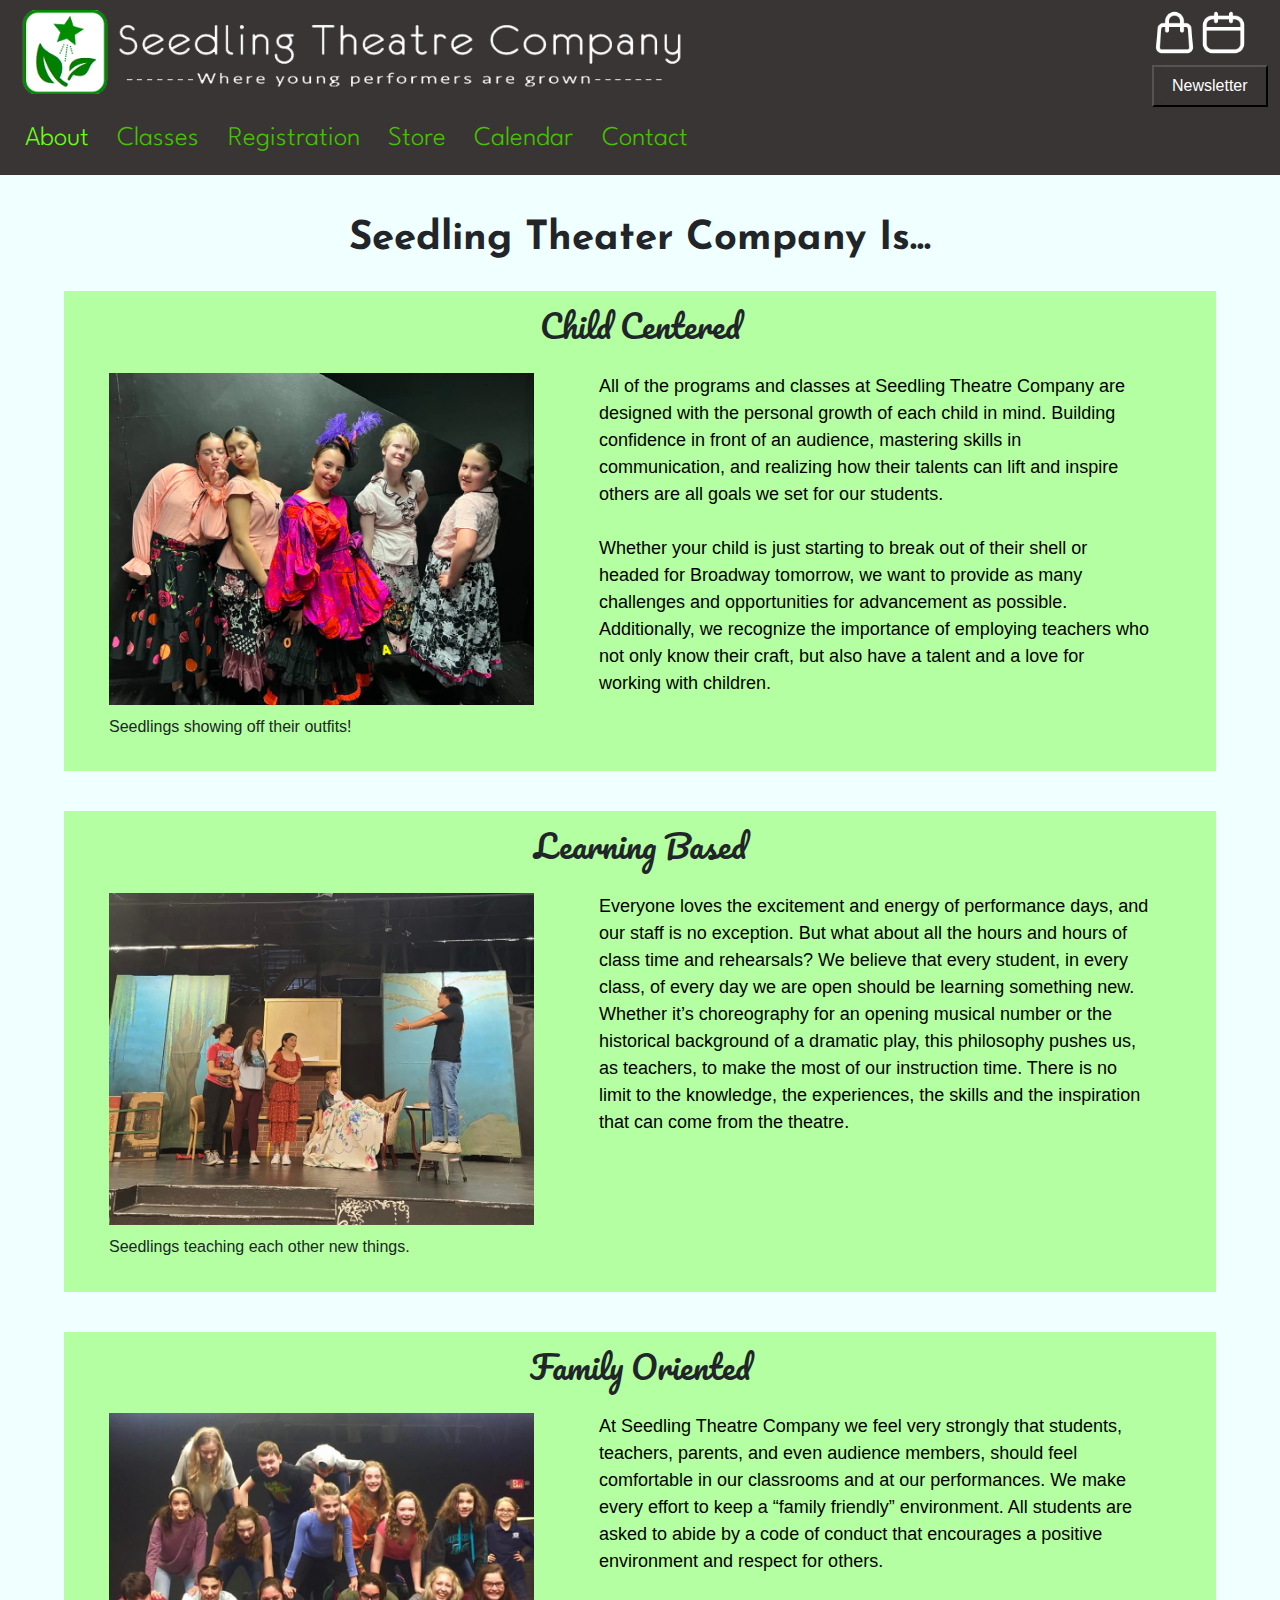
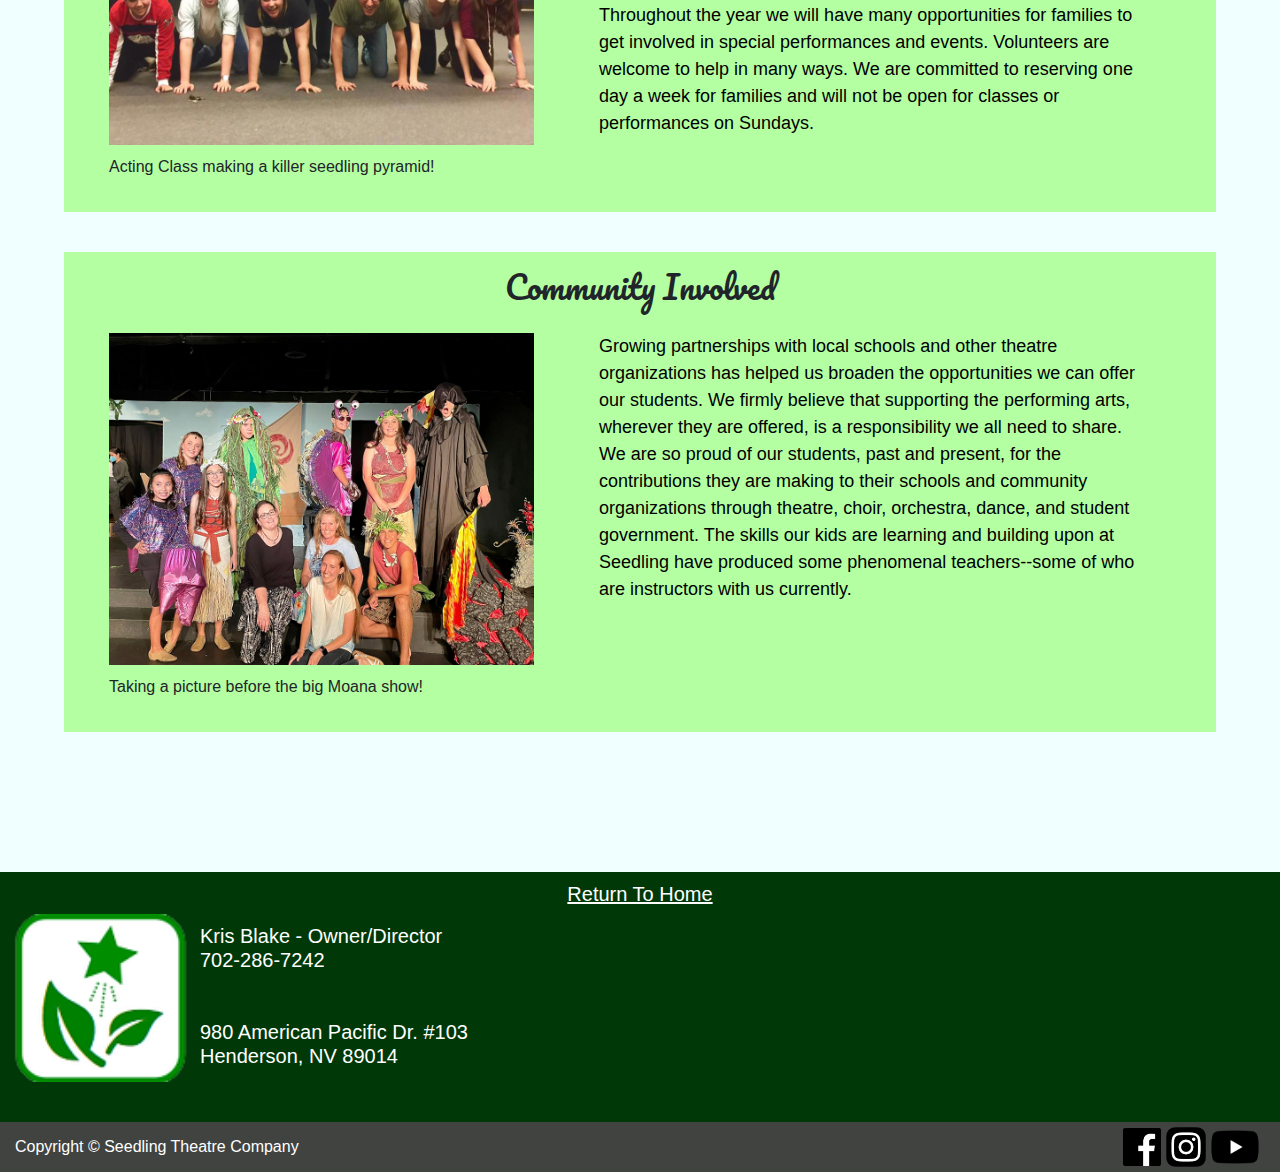
<file: about.html>
<!DOCTYPE html>
<html lan="en">
   
<head>
    <meta charset="utf-8">
    <meta name="viewport" content="width=device-width, intial scale=1">
    <meta name="description" content="Seedling Theatre Company located in Las Vegas, Nevada. The leading theatre in Henderson.">
    <meta name="author" content="Rolex Morala Jr.">
    <title>Seedling Theatre Company | About</title>
    <link rel="stylesheet" href="https://cdn.jsdelivr.net/npm/bootstrap@4.0.0/dist/css/bootstrap.min.css" integrity="sha384-Gn5384xqQ1aoWXA+058RXPxPg6fy4IWvTNh0E263XmFcJlSAwiGgFAW/dAiS6JXm" crossorigin="anonymous">
    <link rel="stylesheet" href="mystyle.css">
    <link rel="preconnect" href="https://fonts.googleapis.com">
    <link rel="preconnect" href="https://fonts.gstatic.com" crossorigin>
    <link href="https://fonts.googleapis.com/css2?family=Josefin+Sans:ital,wght@0,100..700;1,100..700&display=swap" rel="stylesheet">
    <link rel="preconnect" href="https://fonts.googleapis.com">
    <link rel="preconnect" href="https://fonts.gstatic.com" crossorigin>
    <link href="https://fonts.googleapis.com/css2?family=Pacifico&display=swap" rel="stylesheet">
    <link rel="preconnect" href="https://fonts.googleapis.com">
    <link rel="preconnect" href="https://fonts.gstatic.com" crossorigin>
    <link href="https://fonts.googleapis.com/css2?family=League+Spartan:wght@100..900&display=swap" rel="stylesheet">
</head>

<body>

<!---Header--->
    
    <div class="container-fluid-header">
       <div class="col">
        <h1><a class="seedling" href="index.html"><img src="335dda_90c4a2cdc2514c948466e354f9ab94e7~mv2%20copy.png" width="60%"></a></h1>
       </div>
        <div class="col-icons">
            <a href="bag.html"><img src="shopping-bag-icon.png" width="35%"></a>
            <a href="calendar.html"><img src="calendar-icon.png" width="35%"></a>
            <button style="background-color: #393535; margin-top: 10px;"><a href="#" type="button" class="btn btn-primary" data-toggle="modal" data-target="#modalRegisterForm" style="color: white">Newsletter</a></button>
            
            <div class="modal fade" id="modalRegisterForm" tabindex="-1" role="dialog" aria-labelledby="myModalLabel" aria-hidden="true">
               <div class="modal-dialog" role="document">
                   <div class="modal-content">
                   
                    <div class="modal-header">
                       <h5 class="modal-title mx-auto">Subscribe to our Newsletter!</h5>
                       <button type="button" class="close ml-0" data-dismiss="modal" aria-label="Close">
                           <span aria-hidden="true">&times;</span>
                       </button>
                   </div>
                   
                   <div class="modal-body">
                       <div class="md-form md-outline">
                           <h5>Name</h5>
                           <input type="text" id="modalRegisterForm-name" class="form-control">
                           <label data-error="wrong" data-success="right" for="modalRegistrationForm-name"></label>
                       </div>
                       <div class="md-form md-outline">
                           <h5>Email Address</h5>
                           <input type="text" id="modalRegisterForm-email" class="form-control">
                           <label data-error="wrong" data-success="right" for="modalRegistrationForm-email"></label>
                       </div>
                   </div>
                   
                   <div class="modal-footer d-flex justify-content-center">
                       <button class="btn btn-primary">Subscribe</button>
                   </div>
                   
               </div>
            </div>
           </div> 
       </div>
    </div>
    
    <nav class="navbar navbar-expand-sm navbar-dark">
        <button class="navbar-toggler" type="button" data-toggle="collapse" data-target="#navbarTogglerDemo02" aria-controls="navbarTogglerDemo02" aria-expanded="false" aria-label="Toggle navigation">
        <span class="navbar-toggler-icon"></span>
        </button>
        <div class="collapse navbar-collapse" id="navbarTogglerDemo02">
        <ul>
            <li><a class="navbar-items" href="about.html" style="color: #69FF13;">About</a>
                <ul class="dropdown">
                        <li><a href="staff.html">Staff</a></li>
                        <li><a href="faq.html">FAQ</a></li>
                </ul>
            </li>
            <li><a class="navbar-items" href="classes.html">Classes</a>
                <ul class="dropdown-c">
                        <li><a href="#">Program Structure</a></li>
                </ul>
            </li>    
            <li><a class="navbar-items" href="registration.html">Registration</a></li>
            <li><a class="navbar-items" href="store.html">Store</a></li>
            <li><a class="navbar-items" href="calendar.html">Calendar</a></li>
            <li><a class="navbar-items" href="contact.html">Contact</a></li>       
        </ul>
       </div>    
    </nav>

<!---Body--->
   
    <div id="container-fluid">
       <div class="intro">
           <h1>Seedling Theater Company Is...</h1>
       </div>
        
        <div class="about-box">
            <h2>Child Centered</h2>
            <div class="row-about">
               <div class="col-lg-5">
                <img src="child-centered.jpg" width="100%" height="90%">
                <p style="padding-top: 10px;">Seedlings showing off their outfits!</p>
               </div>
               <div class="col-xl">
                <h4>
                All of the programs and classes at Seedling Theatre Company are designed with the personal growth of each child in mind. Building confidence in front of an audience, mastering skills in communication, and realizing how their talents can lift and inspire others are all goals we set for our students.
                <br>
                <br>
                Whether your child is just starting to break out of their shell or headed for Broadway tomorrow, we want to provide as many challenges and opportunities for advancement as possible. Additionally, we recognize the importance of employing teachers who not only know their craft, but also have a talent and a love for working with children.
                </h4>
               </div>
            </div>
        </div>
        
        <div class="about-box">
            <h2>Learning Based</h2>
            <div class="row-about">
               <div class="col-lg-5">
                <img src="learningbased.jpg" width="100%" height="90%">
                <p style="padding-top: 10px;">Seedlings teaching each other new things.</p>
               </div>
               <div class="col-xl">
                <h4>
                Everyone loves the excitement and energy of performance days, and our staff is no exception. But what about all the hours and hours of class time and rehearsals?
                We believe that every student, in every class, of every day we are open should be learning something new. Whether it’s choreography for an opening musical number or the historical background of a dramatic play, this philosophy pushes us, as teachers, to make the most of our instruction time. There is no limit to the knowledge, the experiences, the skills and the inspiration that can come from the theatre. 
                </h4>
               </div>
            </div>
        </div>
           
        <div class="about-box">
            <h2>Family Oriented</h2>
            <div class="row-about">
               <div class="col-lg-5">
                <img src="familyoriented.jpg" width="100%" height="90%">
                <p style="padding-top: 10px;">Acting Class making a killer seedling pyramid!</p>
               </div>
               <div class="col-xl">
                <h4>
                At Seedling Theatre Company we feel very strongly that students, teachers, parents, and even audience members, should feel comfortable in our classrooms and at our performances. We make every effort to keep a “family friendly” environment. All students are asked to abide by a code of conduct that encourages a positive environment and respect for others.
                <br>
                <br>
                Throughout the year we will have many opportunities for families to get involved in special performances and events. Volunteers are welcome to help in many ways. We are committed to reserving one day a week for families and will not be open for classes or performances on Sundays.
                </h4>
               </div>
            </div>
        </div>
                  
        <div class="about-box">
            <h2>Community Involved</h2>
            <div class="row-about">
               <div class="col-lg-5">
                <img src="community.jpg" width="100%" height="90%">
                <p style="padding-top: 10px;">Taking a picture before the big Moana show!</p>
               </div>
               <div class="col-xl">
                <h4>
                Growing partnerships with local schools and other theatre organizations has helped us broaden the opportunities we can offer our students. We firmly believe that supporting the performing arts, wherever they are offered, is a responsibility we all need to share. We are so proud of our students, past and present, for the contributions they are making to their schools and community organizations through theatre, choir, orchestra, dance, and student government. The skills our kids are learning and building upon at Seedling have produced some phenomenal teachers--some of who are instructors with us currently. 
                </h4>
               </div>
            </div>
        </div>
                            
    </div>
        
<!---Footer--->
  
    <div class="footer">
        <div class="footer-1">
            <a href="index.html"><h5><u>Return To Home</u></h5></a>
            <div class="logo">
                <img src="335dda_90c4a2cdc2514c948466e354f9ab94e7~mv2%20copy%202.png" width="200px">
                <h5>Kris Blake - Owner/Director 
                <br>702-286-7242
                <br>
                <br>
                <br>980 American Pacific Dr. #103
                <br>Henderson, NV 89014
                </h5>
            </div>
        </div>
        <div class="footer-2">
           <div class="col">
               <h6>Copyright &copy; Seedling Theatre Company</h6>
           </div>
            <div class="col-socials">
                <a href="https://www.facebook.com/seedlingkids00" target="_blank"><img src="facebook%20copy.png" width="38px"></a>
                <a href="https://instagram.com/seedlingtheatre/" target="_blank"><img src="ig.png" width="40px"></a>
                <a href="https://www.youtube.com/@seedlingtheatrecompany2326" target="_blank"><img src="yt.png" width="50px"></a>
            </div> 
        </div>
    </div>        
        
        
    <script src="https://code.jquery.com/jquery-3.2.1.slim.min.js" integrity="sha384-KJ3o2DKtIkvYIK3UENzmM7KCkRr/rE9/Qpg6aAZGJwFDMVNA/GpGFF93hXpG5KkN" crossorigin="anonymous"></script>
    <script src="https://cdn.jsdelivr.net/npm/popper.js@1.12.9/dist/umd/popper.min.js" integrity="sha384-ApNbgh9B+Y1QKtv3Rn7W3mgPxhU9K/ScQsAP7hUibX39j7fakFPskvXusvfa0b4Q" crossorigin="anonymous"></script>
    <script src="https://cdn.jsdelivr.net/npm/bootstrap@4.0.0/dist/js/bootstrap.min.js" integrity="sha384-JZR6Spejh4U02d8jOt6vLEHfe/JQGiRRSQQxSfFWpi1MquVdAyjUar5+76PVCmYl" crossorigin="anonymous"></script>
</body>
     
      
       
         
</html>
</file>
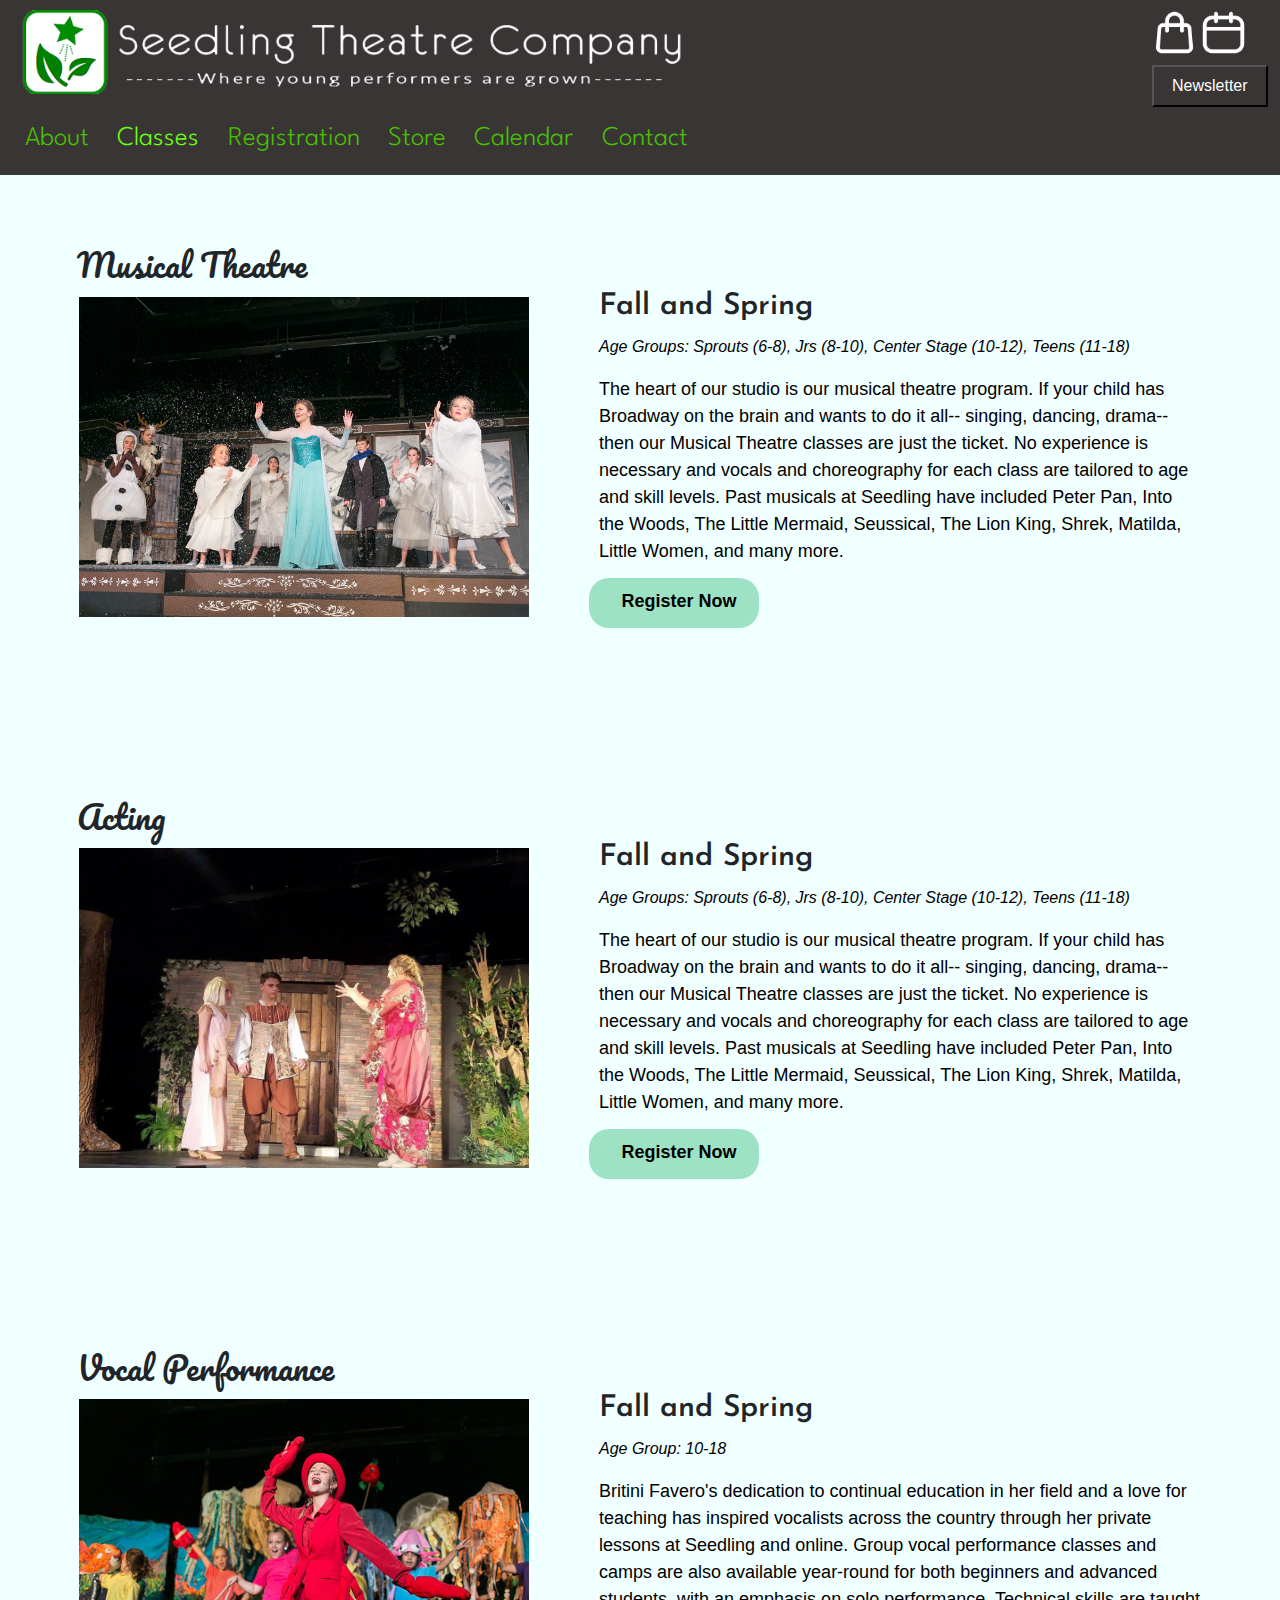
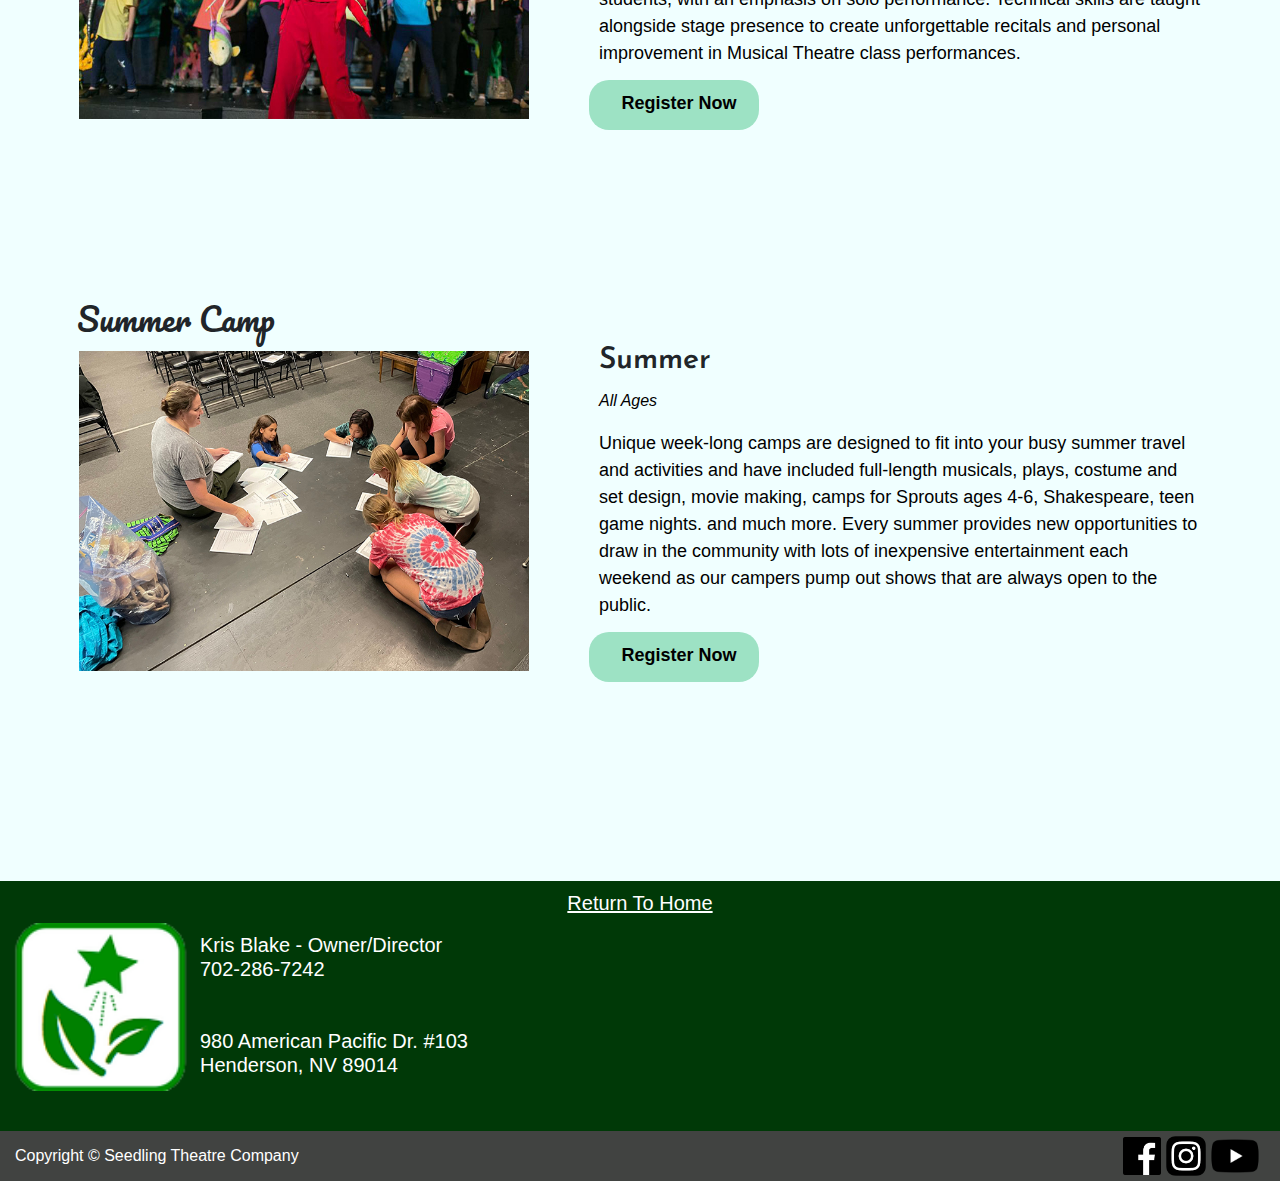
<file: classes.html>
<!DOCTYPE html>
<html lan="en">
   
<head>
    <meta charset="utf-8">
    <meta name="viewport" content="width=device-width, intial scale=1">
    <meta name="description" content="Seedling Theatre Company located in Las Vegas, Nevada. The leading theatre in Henderson.">
    <meta name="author" content="Rolex Morala Jr.">
    <title>Seedling Theatre Company | Classes</title>
    <link rel="stylesheet" href="https://cdn.jsdelivr.net/npm/bootstrap@4.0.0/dist/css/bootstrap.min.css" integrity="sha384-Gn5384xqQ1aoWXA+058RXPxPg6fy4IWvTNh0E263XmFcJlSAwiGgFAW/dAiS6JXm" crossorigin="anonymous">
    <link rel="stylesheet" href="mystyle.css">
    <link rel="preconnect" href="https://fonts.googleapis.com">
    <link rel="preconnect" href="https://fonts.gstatic.com" crossorigin>
    <link href="https://fonts.googleapis.com/css2?family=Josefin+Sans:ital,wght@0,100..700;1,100..700&display=swap" rel="stylesheet">
    <link rel="preconnect" href="https://fonts.googleapis.com">
    <link rel="preconnect" href="https://fonts.gstatic.com" crossorigin>
    <link href="https://fonts.googleapis.com/css2?family=Pacifico&display=swap" rel="stylesheet">
    <link rel="preconnect" href="https://fonts.googleapis.com">
    <link rel="preconnect" href="https://fonts.gstatic.com" crossorigin>
    <link href="https://fonts.googleapis.com/css2?family=League+Spartan:wght@100..900&display=swap" rel="stylesheet">
</head>
   
<body>
    <!---Header--->
    
    <div class="container-fluid-header">
       <div class="col">
        <h1><a class="seedling" href="index.html"><img src="335dda_90c4a2cdc2514c948466e354f9ab94e7~mv2%20copy.png" width="60%"></a></h1>
       </div>
        <div class="col-icons">
            <a href="bag.html"><img src="shopping-bag-icon.png" width="35%"></a>
            <a href="calendar.html"><img src="calendar-icon.png" width="35%"></a>
            <button style="background-color: #393535; margin-top: 10px;"><a href="#" type="button" class="btn btn-primary" data-toggle="modal" data-target="#modalRegisterForm" style="color: white">Newsletter</a></button>
            
            <div class="modal fade" id="modalRegisterForm" tabindex="-1" role="dialog" aria-labelledby="myModalLabel" aria-hidden="true">
               <div class="modal-dialog" role="document">
                   <div class="modal-content">
                   
                    <div class="modal-header">
                       <h5 class="modal-title mx-auto">Subscribe to our Newsletter!</h5>
                       <button type="button" class="close ml-0" data-dismiss="modal" aria-label="Close">
                           <span aria-hidden="true">&times;</span>
                       </button>
                   </div>
                   
                   <div class="modal-body">
                       <div class="md-form md-outline">
                           <h5>Name</h5>
                           <input type="text" id="modalRegisterForm-name" class="form-control">
                           <label data-error="wrong" data-success="right" for="modalRegistrationForm-name"></label>
                       </div>
                       <div class="md-form md-outline">
                           <h5>Email Address</h5>
                           <input type="text" id="modalRegisterForm-email" class="form-control">
                           <label data-error="wrong" data-success="right" for="modalRegistrationForm-email"></label>
                       </div>
                   </div>
                   
                   <div class="modal-footer d-flex justify-content-center">
                       <button class="btn btn-primary">Subscribe</button>
                   </div>
                   
               </div>
            </div>
           </div> 
       </div>
    </div>
    
    <nav class="navbar navbar-expand-sm navbar-dark">
        <button class="navbar-toggler" type="button" data-toggle="collapse" data-target="#navbarTogglerDemo02" aria-controls="navbarTogglerDemo02" aria-expanded="false" aria-label="Toggle navigation">
        <span class="navbar-toggler-icon"></span>
        </button>
        <div class="collapse navbar-collapse" id="navbarTogglerDemo02">
        <ul>
            <li><a class="navbar-items" href="about.html">About</a>
                <ul class="dropdown">
                        <li><a href="staff.html">Staff</a></li>
                        <li><a href="faq.html">FAQ</a></li>
                </ul>
            </li>
            <li><a class="navbar-items" href="classes.html" style="color: #69FF13;">Classes</a>
                <ul class="dropdown-c">
                        <li><a href="#">Program Structure</a></li>
                </ul>
            </li>    
            <li><a class="navbar-items" href="registration.html">Registration</a></li>
            <li><a class="navbar-items" href="store.html">Store</a></li>
            <li><a class="navbar-items" href="calendar.html">Calendar</a></li>
            <li><a class="navbar-items" href="contact.html">Contact</a></li>       
        </ul>
       </div>    
    </nav>

<!---Body--->
      
    <div id="container-fluid">
       <div class="class">
            <h2>Musical Theatre</h2>
        </div>
        <div class="row-class">
        <div class="col-sm-5">
            <img src="musical-theater.jpg" width="100%" height="320px">
            </div>       
                <div class="col-md">
                    <h3>Fall and Spring</h3>
                    <h5><i>Age Groups: Sprouts (6-8), Jrs (8-10), Center Stage (10-12), Teens (11-18)</i></h5>
                    <h4>The heart of our studio is our musical theatre program. If your child has Broadway on the brain and wants to do it all-- singing, dancing, drama--then our Musical Theatre classes are just the ticket. No experience is necessary and vocals and choreography for each class are tailored to age and skill levels. Past musicals at Seedling have included Peter Pan, Into the Woods, The Little Mermaid, Seussical, The Lion King, Shrek, Matilda, Little Women, and many more.</h4>
                    <a class="class-button" href="registration.html">
                    <h4><b>Register Now</b></h4>
                    </a>
            </div>
        </div>
        
       <div class="class">
            <h2>Acting</h2>
        </div>
        <div class="row-class">
        <div class="col-sm-5">
            <img src="acting.jpg" width="100%" height="320px">
            </div>       
                <div class="col-md">
                    <h3>Fall and Spring</h3>
                    <h5><i>Age Groups: Sprouts (6-8), Jrs (8-10), Center Stage (10-12), Teens (11-18)</i></h5>
                    <h4>The heart of our studio is our musical theatre program. If your child has Broadway on the brain and wants to do it all-- singing, dancing, drama--then our Musical Theatre classes are just the ticket. No experience is necessary and vocals and choreography for each class are tailored to age and skill levels. Past musicals at Seedling have included Peter Pan, Into the Woods, The Little Mermaid, Seussical, The Lion King, Shrek, Matilda, Little Women, and many more.</h4>
                    <a class="class-button" href="registration.html">
                    <h4><b>Register Now</b></h4>
                    </a>
            </div>
        </div>
        
        <div class="class">
            <h2>Vocal Performance</h2>
        </div>
        <div class="row-class">
        <div class="col-sm-5">
            <img src="vocal-performance.jpg" width="100%" height="320px">
            </div>       
                <div class="col-md">
                    <h3>Fall and Spring</h3>
                    <h5><i>Age Group: 10-18</i></h5>
                    <h4>Britini Favero's dedication to continual education in her field and a love for teaching has inspired vocalists across the country through her private lessons at Seedling and online. Group vocal performance classes and camps are also available year-round for both beginners and advanced students, with an emphasis on solo performance. Technical skills are taught alongside stage presence to create unforgettable recitals and personal improvement in Musical Theatre class performances. 
                    </h4>
                    <a class="class-button" href="registration.html">
                    <h4><b>Register Now</b></h4>
                    </a>
            </div>
        </div>
        
       <div class="class">
            <h2>Summer Camp</h2>
        </div>
        <div class="row-class">
        <div class="col-sm-5">
            <img src="summer-camps.jpg" width="100%" height="320px">
            </div>       
                <div class="col-md">
                    <h3>Summer</h3>
                    <h5><i>All Ages</i></h5>
                    <h4>Unique week-long camps are designed to fit into your busy summer travel and activities and have included full-length musicals, plays, costume and set design, movie making, camps for Sprouts ages 4-6, Shakespeare, teen game nights. and much more. Every summer provides new opportunities to draw in the community with lots of inexpensive entertainment each weekend as our campers pump out shows that are always open to the public.</h4>
                    <a class="class-button" href="registration.html">
                    <h4><b>Register Now</b></h4>
                    </a>
            </div>
        </div>
        
    </div>        
        
<!---Footer--->
  
    <div class="footer">
        <div class="footer-1">
            <a href="index.html"><h5><u>Return To Home</u></h5></a>
            <div class="logo">
                <img src="335dda_90c4a2cdc2514c948466e354f9ab94e7~mv2%20copy%202.png" width="200px">
                <h5>Kris Blake - Owner/Director 
                <br>702-286-7242
                <br>
                <br>
                <br>980 American Pacific Dr. #103
                <br>Henderson, NV 89014
                </h5>
            </div>
        </div>
        <div class="footer-2">
           <div class="col">
               <h6>Copyright &copy; Seedling Theatre Company</h6>
           </div>
            <div class="col-socials">
                <a href="https://www.facebook.com/seedlingkids00" target="_blank"><img src="facebook%20copy.png" width="38px"></a>
                <a href="https://instagram.com/seedlingtheatre/" target="_blank"><img src="ig.png" width="40px"></a>
                <a href="https://www.youtube.com/@seedlingtheatrecompany2326" target="_blank"><img src="yt.png" width="50px"></a>
            </div> 
        </div>
    </div>
        
        
    <script src="https://code.jquery.com/jquery-3.2.1.slim.min.js" integrity="sha384-KJ3o2DKtIkvYIK3UENzmM7KCkRr/rE9/Qpg6aAZGJwFDMVNA/GpGFF93hXpG5KkN" crossorigin="anonymous"></script>
    <script src="https://cdn.jsdelivr.net/npm/popper.js@1.12.9/dist/umd/popper.min.js" integrity="sha384-ApNbgh9B+Y1QKtv3Rn7W3mgPxhU9K/ScQsAP7hUibX39j7fakFPskvXusvfa0b4Q" crossorigin="anonymous"></script>
    <script src="https://cdn.jsdelivr.net/npm/bootstrap@4.0.0/dist/js/bootstrap.min.js" integrity="sha384-JZR6Spejh4U02d8jOt6vLEHfe/JQGiRRSQQxSfFWpi1MquVdAyjUar5+76PVCmYl" crossorigin="anonymous"></script>
</body>
     
      
       
         
</html>
</file>
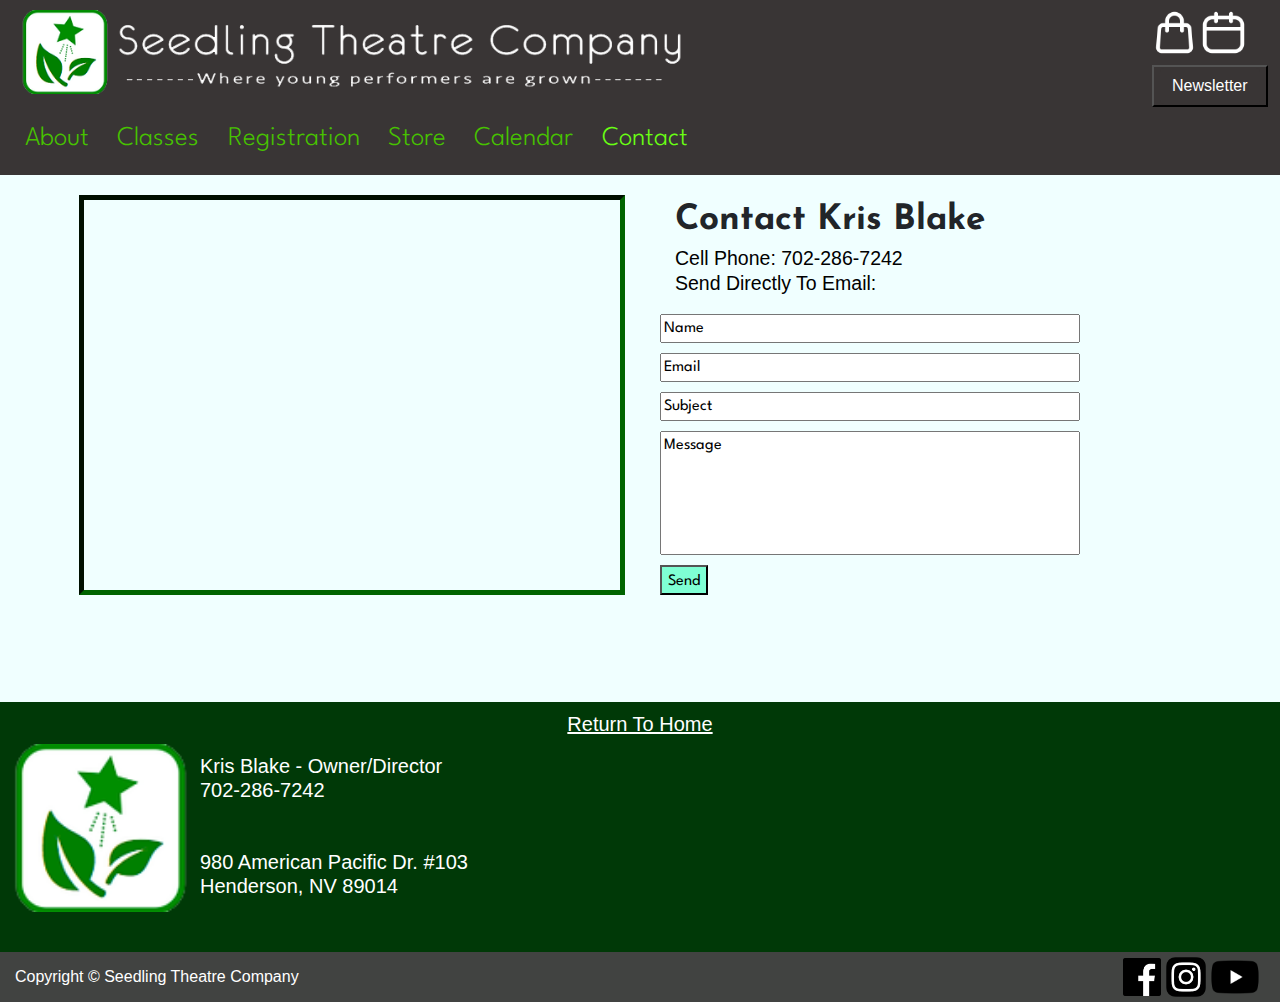
<file: contact.html>
<!DOCTYPE html>
<html lan="en">
   
<head>
    <meta charset="utf-8">
    <meta name="viewport" content="width=device-width, intial scale=1">
    <meta name="description" content="Seedling Theatre Company located in Las Vegas, Nevada. The leading theatre in Henderson.">
    <meta name="author" content="Rolex Morala Jr.">
    <title>Seedling Theatre Company | Contact</title>
    <link rel="stylesheet" href="https://cdn.jsdelivr.net/npm/bootstrap@4.0.0/dist/css/bootstrap.min.css" integrity="sha384-Gn5384xqQ1aoWXA+058RXPxPg6fy4IWvTNh0E263XmFcJlSAwiGgFAW/dAiS6JXm" crossorigin="anonymous">
    <link rel="stylesheet" href="mystyle.css">
    <link rel="preconnect" href="https://fonts.googleapis.com">
    <link rel="preconnect" href="https://fonts.gstatic.com" crossorigin>
    <link href="https://fonts.googleapis.com/css2?family=Josefin+Sans:ital,wght@0,100..700;1,100..700&display=swap" rel="stylesheet">
    <link rel="preconnect" href="https://fonts.googleapis.com">
    <link rel="preconnect" href="https://fonts.gstatic.com" crossorigin>
    <link href="https://fonts.googleapis.com/css2?family=Pacifico&display=swap" rel="stylesheet">
    <link rel="preconnect" href="https://fonts.googleapis.com">
    <link rel="preconnect" href="https://fonts.gstatic.com" crossorigin>
    <link href="https://fonts.googleapis.com/css2?family=League+Spartan:wght@100..900&display=swap" rel="stylesheet">
</head>
   
<body>
   
<!---HEADER--->
    
    <div class="container-fluid-header">
       <div class="col">
        <h1><a class="seedling" href="index.html"><img src="335dda_90c4a2cdc2514c948466e354f9ab94e7~mv2%20copy.png" width="60%"></a></h1>
       </div>
        <div class="col-icons">
            <a href="bag.html"><img src="shopping-bag-icon.png" width="35%"></a>
            <a href="calendar.html"><img src="calendar-icon.png" width="35%"></a>
            <button style="background-color: #393535; margin-top: 10px;"><a href="#" type="button" class="btn btn-primary" data-toggle="modal" data-target="#modalRegisterForm" style="color: white">Newsletter</a></button>
            
            <div class="modal fade" id="modalRegisterForm" tabindex="-1" role="dialog" aria-labelledby="myModalLabel" aria-hidden="true">
               <div class="modal-dialog" role="document">
                   <div class="modal-content">
                   
                    <div class="modal-header">
                       <h5 class="modal-title mx-auto">Subscribe to our Newsletter!</h5>
                       <button type="button" class="close ml-0" data-dismiss="modal" aria-label="Close">
                           <span aria-hidden="true">&times;</span>
                       </button>
                   </div>
                   
                   <div class="modal-body">
                       <div class="md-form md-outline">
                           <h5>Name</h5>
                           <input type="text" id="modalRegisterForm-name" class="form-control">
                           <label data-error="wrong" data-success="right" for="modalRegistrationForm-name"></label>
                       </div>
                       <div class="md-form md-outline">
                           <h5>Email Address</h5>
                           <input type="text" id="modalRegisterForm-email" class="form-control">
                           <label data-error="wrong" data-success="right" for="modalRegistrationForm-email"></label>
                       </div>
                   </div>
                   
                   <div class="modal-footer d-flex justify-content-center">
                       <button class="btn btn-primary">Subscribe</button>
                   </div>
                   
               </div>
            </div>
           </div> 
       </div>
    </div>
    
    <nav class="navbar navbar-expand-sm navbar-dark">
        <button class="navbar-toggler" type="button" data-toggle="collapse" data-target="#navbarTogglerDemo02" aria-controls="navbarTogglerDemo02" aria-expanded="false" aria-label="Toggle navigation">
        <span class="navbar-toggler-icon"></span>
        </button>
        <div class="collapse navbar-collapse" id="navbarTogglerDemo02">
        <ul>
            <li><a class="navbar-items" href="about.html">About</a>
                <ul class="dropdown">
                        <li><a href="staff.html">Staff</a></li>
                        <li><a href="faq.html">FAQ</a></li>
                </ul>
            </li>
            <li><a class="navbar-items" href="classes.html">Classes</a>
                <ul class="dropdown-c">
                        <li><a href="#">Program Structure</a></li>
                </ul>
            </li>    
            <li><a class="navbar-items" href="registration.html">Registration</a></li>
            <li><a class="navbar-items" href="store.html">Store</a></li>
            <li><a class="navbar-items" href="calendar.html">Calendar</a></li>
            <li><a class="navbar-items" href="contact.html" style="color: #69FF13;">Contact</a></li>       
        </ul>
       </div>    
    </nav>
    
<!---BODY--->
    
    <div id="container-fluid">
        <div class="row-contact">
            <div class="col-md-6">
                <iframe src="https://www.google.com/maps/embed?pb=!1m18!1m12!1m3!1d3226.0978846628554!2d-115.02953712514424!3d36.042316910055746!2m3!1f0!2f0!3f0!3m2!1i1024!2i768!4f13.1!3m3!1m2!1s0x80c8d1176a08afd5%3A0xadf07f3ea208f14b!2sSeedling%20Theatre%20Company!5e0!3m2!1sen!2sus!4v1713468066947!5m2!1sen!2sus" width="100%" height="400" style="border:1; border-width:thick; border-color:darkgreen;" allowfullscreen="" loading="lazy" referrerpolicy="no-referrer-when-downgrade"></iframe>
            </div>
            <div class="col-md-6">
                <h3>Contact Kris Blake</h3>
                <h4>Cell Phone: 702-286-7242
                <br>Send Directly To Email:                
                </h4>
                <form action="/action_page.php">
                <label for="name"></label><br>
                <input type="text" id="fname" name="fname" value="Name" size="50%" style="padding-bottom: 5px; padding-top: 5px; margin-left: 5px;"><br>
                <label for="email"></label><br>
                <input type="text" id="lname" name="lname" value="Email" size="50%" style="padding-bottom: 5px; padding-top: 5px; margin-left: 5px;"><br>
                <label for="subject"></label><br>
                <input type="text" id="lname" name="lname" value="Subject" size="50%" style="padding-bottom: 5px; padding-top: 5px; margin-left: 5px;"><br>
                <label for="message"></label><br>
                <input type="text" id="lname" name="lname" value="Message" size="50%" style="padding-bottom: 100px; padding-top: 5px; margin-left: 5px;"><br><br>
                <input type="submit" value="Send" style="margin-left: 5px; width: 50px%; height: 30px; padding-top: 5px; background-color:aquamarine">
                </form>
            </div>
        </div>    
    </div>
        
<!---Footer--->
  
    <div class="footer">
        <div class="footer-1">
            <a href="index.html"><h5><u>Return To Home</u></h5></a>
            <div class="logo">
                <img src="335dda_90c4a2cdc2514c948466e354f9ab94e7~mv2%20copy%202.png" width="200px">
                <h5>Kris Blake - Owner/Director 
                <br>702-286-7242
                <br>
                <br>
                <br>980 American Pacific Dr. #103
                <br>Henderson, NV 89014
                </h5>
            </div>
        </div>
        <div class="footer-2">
           <div class="col">
               <h6>Copyright &copy; Seedling Theatre Company</h6>
           </div>
            <div class="col-socials">
                <a href="https://www.facebook.com/seedlingkids00" target="_blank"><img src="facebook%20copy.png" width="38px"></a>
                <a href="https://instagram.com/seedlingtheatre/" target="_blank"><img src="ig.png" width="40px"></a>
                <a href="https://www.youtube.com/@seedlingtheatrecompany2326" target="_blank"><img src="yt.png" width="50px"></a>
            </div> 
        </div>
    </div>        
        
        
    <script src="https://code.jquery.com/jquery-3.2.1.slim.min.js" integrity="sha384-KJ3o2DKtIkvYIK3UENzmM7KCkRr/rE9/Qpg6aAZGJwFDMVNA/GpGFF93hXpG5KkN" crossorigin="anonymous"></script>
    <script src="https://cdn.jsdelivr.net/npm/popper.js@1.12.9/dist/umd/popper.min.js" integrity="sha384-ApNbgh9B+Y1QKtv3Rn7W3mgPxhU9K/ScQsAP7hUibX39j7fakFPskvXusvfa0b4Q" crossorigin="anonymous"></script>
    <script src="https://cdn.jsdelivr.net/npm/bootstrap@4.0.0/dist/js/bootstrap.min.js" integrity="sha384-JZR6Spejh4U02d8jOt6vLEHfe/JQGiRRSQQxSfFWpi1MquVdAyjUar5+76PVCmYl" crossorigin="anonymous"></script>
</body>
     
      
       
         
</html>
</file>
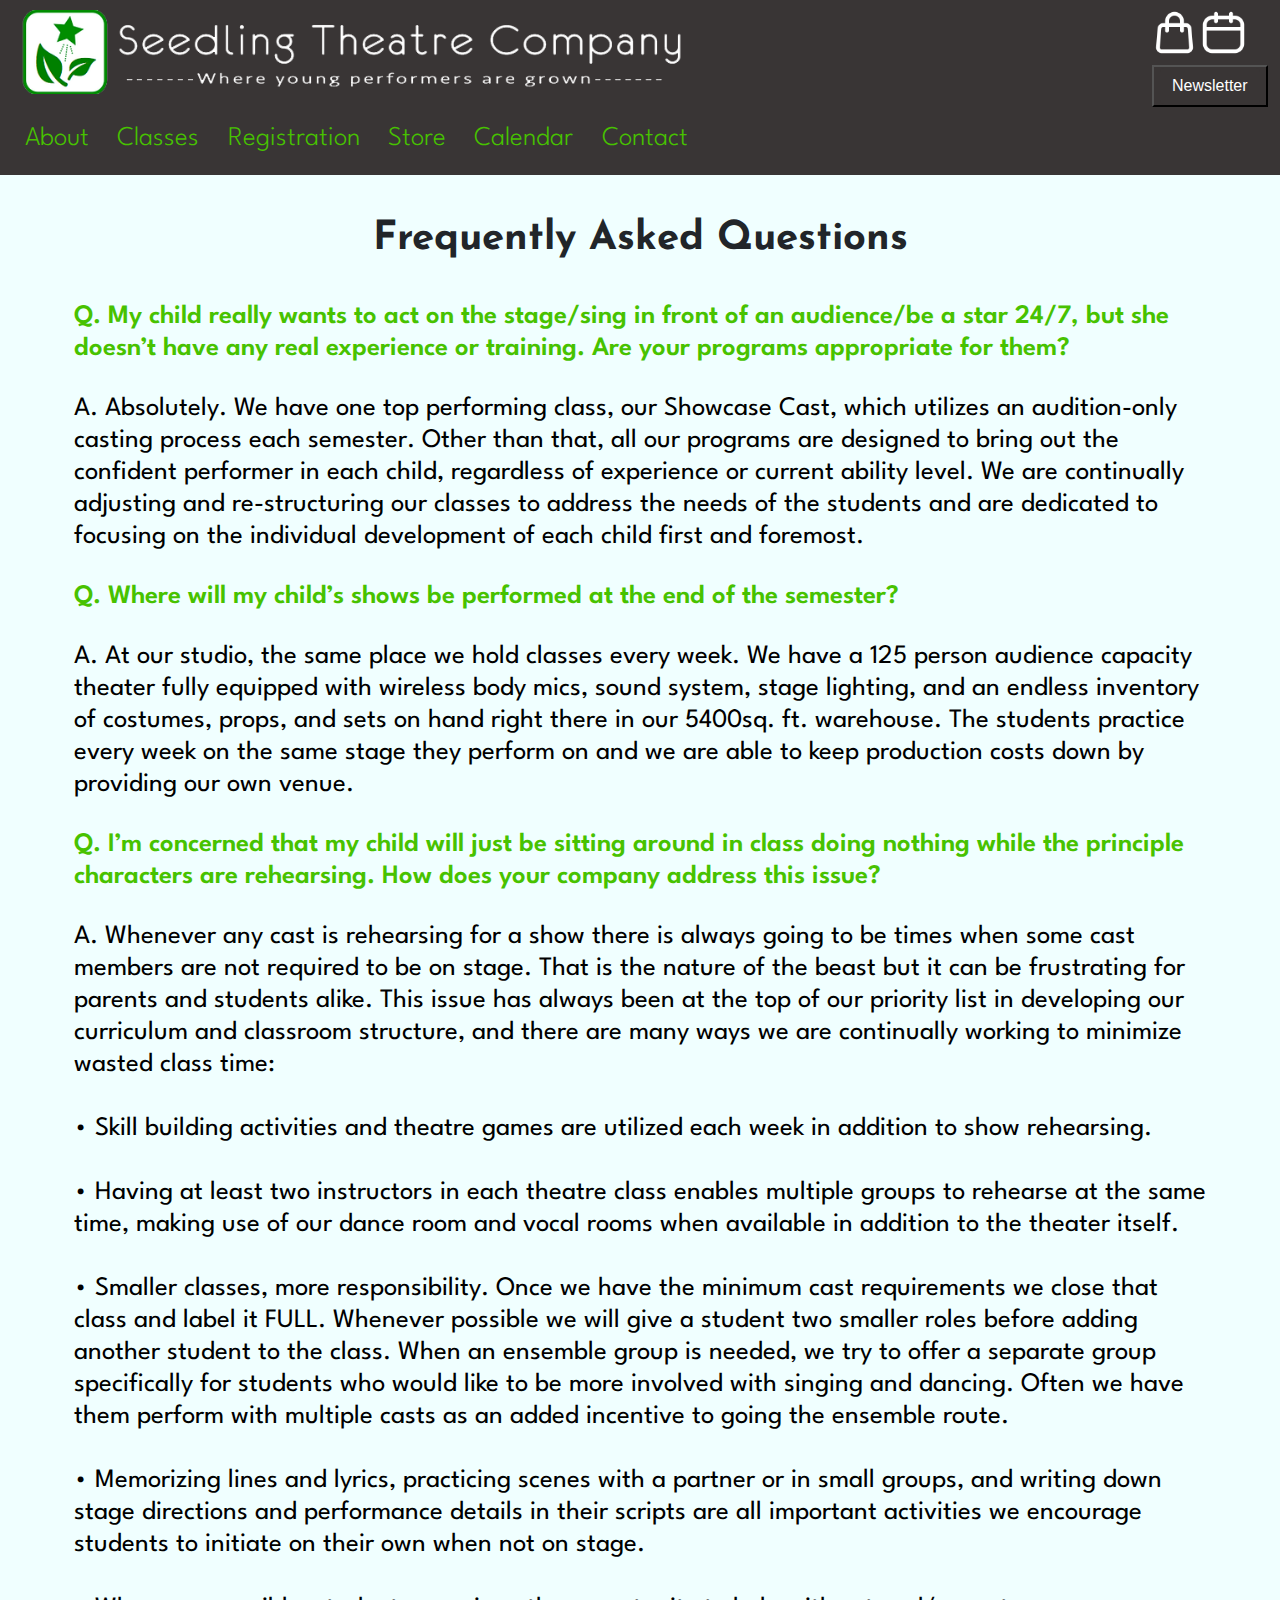
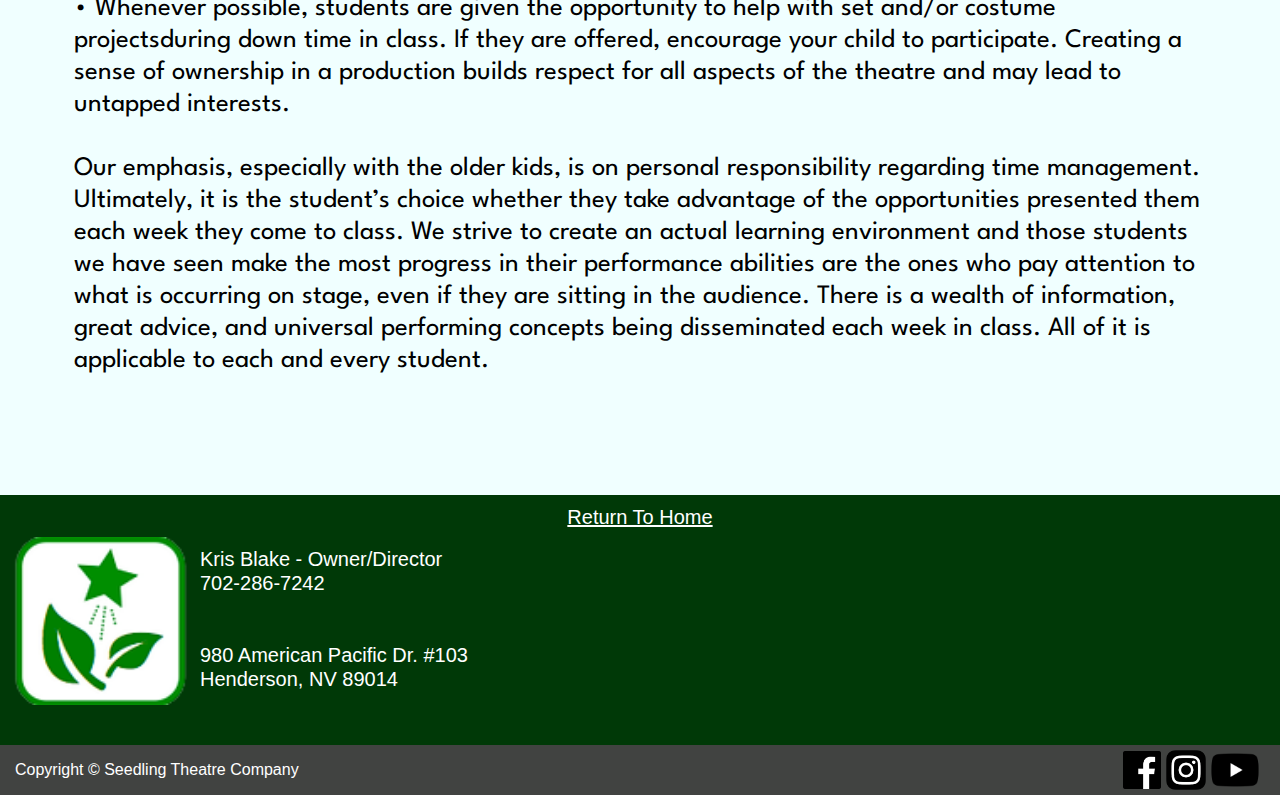
<file: faq.html>
<!DOCTYPE html>
<html lan="en">

<head>
    <meta charset="utf-8">
    <meta name="viewport" content="width=device-width, intial scale=1">
    <meta name="description" content="Seedling Theatre Company located in Las Vegas, Nevada. The leading theatre in Henderson.">
    <meta name="author" content="Rolex Morala Jr.">
    <title>Seedling Theatre Company | Henderson Children's Theatre</title>
    <link rel="stylesheet" href="https://cdn.jsdelivr.net/npm/bootstrap@4.0.0/dist/css/bootstrap.min.css" integrity="sha384-Gn5384xqQ1aoWXA+058RXPxPg6fy4IWvTNh0E263XmFcJlSAwiGgFAW/dAiS6JXm" crossorigin="anonymous">
    <link rel="stylesheet" href="mystyle.css">
    <link rel="preconnect" href="https://fonts.googleapis.com">
    <link rel="preconnect" href="https://fonts.gstatic.com" crossorigin>
    <link href="https://fonts.googleapis.com/css2?family=Josefin+Sans:ital,wght@0,100..700;1,100..700&display=swap" rel="stylesheet">
    <link rel="preconnect" href="https://fonts.googleapis.com">
    <link rel="preconnect" href="https://fonts.gstatic.com" crossorigin>
    <link href="https://fonts.googleapis.com/css2?family=Pacifico&display=swap" rel="stylesheet">
    <link rel="preconnect" href="https://fonts.googleapis.com">
    <link rel="preconnect" href="https://fonts.gstatic.com" crossorigin>
    <link href="https://fonts.googleapis.com/css2?family=League+Spartan:wght@100..900&display=swap" rel="stylesheet">
</head>
   
<body>

<!---Header--->
    
    <div class="container-fluid-header">
       <div class="col">
        <h1><a class="seedling" href="index.html"><img src="335dda_90c4a2cdc2514c948466e354f9ab94e7~mv2%20copy.png" width="60%"></a></h1>
       </div>
        <div class="col-icons">
            <a href="bag.html"><img src="shopping-bag-icon.png" width="35%"></a>
            <a href="calendar.html"><img src="calendar-icon.png" width="35%"></a>
            <button style="background-color: #393535; margin-top: 10px;"><a href="#" type="button" class="btn btn-primary" data-toggle="modal" data-target="#modalRegisterForm" style="color: white">Newsletter</a></button>
            
            <div class="modal fade" id="modalRegisterForm" tabindex="-1" role="dialog" aria-labelledby="myModalLabel" aria-hidden="true">
               <div class="modal-dialog" role="document">
                   <div class="modal-content">
                   
                    <div class="modal-header">
                       <h5 class="modal-title mx-auto">Subscribe to our Newsletter!</h5>
                       <button type="button" class="close ml-0" data-dismiss="modal" aria-label="Close">
                           <span aria-hidden="true">&times;</span>
                       </button>
                   </div>
                   
                   <div class="modal-body">
                       <div class="md-form md-outline">
                           <h5>Name</h5>
                           <input type="text" id="modalRegisterForm-name" class="form-control">
                           <label data-error="wrong" data-success="right" for="modalRegistrationForm-name"></label>
                       </div>
                       <div class="md-form md-outline">
                           <h5>Email Address</h5>
                           <input type="text" id="modalRegisterForm-email" class="form-control">
                           <label data-error="wrong" data-success="right" for="modalRegistrationForm-email"></label>
                       </div>
                   </div>
                   
                   <div class="modal-footer d-flex justify-content-center">
                       <button class="btn btn-primary">Subscribe</button>
                   </div>
                   
               </div>
            </div>
           </div> 
       </div>
    </div>
    
    <nav class="navbar navbar-expand-sm navbar-dark">
        <button class="navbar-toggler" type="button" data-toggle="collapse" data-target="#navbarTogglerDemo02" aria-controls="navbarTogglerDemo02" aria-expanded="false" aria-label="Toggle navigation">
        <span class="navbar-toggler-icon"></span>
        </button>
        <div class="collapse navbar-collapse" id="navbarTogglerDemo02">
        <ul>
            <li><a class="navbar-items" href="about.html">About</a>
                <ul class="dropdown">
                        <li><a href="staff.html">Staff</a></li>
                        <li><a href="faq.html" style="color: #69FF13;">FAQ</a></li>
                </ul>
            </li>
            <li><a class="navbar-items" href="classes.html">Classes</a>
                <ul class="dropdown-c">
                        <li><a href="#">Program Structure</a></li>
                </ul>
            </li>    
            <li><a class="navbar-items" href="registration.html">Registration</a></li>
            <li><a class="navbar-items" href="store.html">Store</a></li>
            <li><a class="navbar-items" href="calendar.html">Calendar</a></li>
            <li><a class="navbar-items" href="contact.html">Contact</a></li>       
        </ul>
       </div>    
    </nav>

<!--BODY-->

    <div id="container-fluid">
        <div class="intro">
           <h1>Frequently Asked Questions</h1>
       </div>
       <div class="question">
           <h3>Q. My child	really wants to	act	on the stage/sing in front of an audience/be a star 24/7, but she doesn’t have any real experience or training.	Are	your programs appropriate for them?</h3>
       </div>
       <div class="answer">
           <h3>A. Absolutely. We have one top performing class,	our	Showcase Cast, which utilizes an audition-only casting process each semester. Other	than that, all our programs	are	designed to	bring out the confident	performer in each child, regardless	of experience or current ability level.	We are continually adjusting and re-structuring	our classes	to address the needs of	the students and are dedicated to focusing on the individual development of	each child first and foremost.</h3>
       </div>
       <div class="question">
           <h3>Q. Where	will my	child’s	shows be performed at the end of the semester?</h3>
       </div>
       <div class="answer">
           <h3>A. At	our	studio,	the	same	place	we	hold	classes	every	week.	We	have	a	125	person	audience	capacity	theater	fully	equipped with	wireless	body	mics, sound	system,	stage	lighting,	and	an	endless	inventory	of costumes,	props,	and	sets	on	hand	right	there	in	our	5400sq.	ft.	warehouse.	The	students	practice	every	week	on	the	same	stage	they	perform	on	and	we	are	able	to	keep	production	costs	down	by	providing	our	own	venue.</h3>
       </div>
       <div class="question">
           <h3>Q. I’m	concerned	that	my	child	will	just	be	sitting	around	in	class	doing	nothing	while	the	principle	 characters	are	rehearsing.	How	does	your	company	address	this	issue?</h3>
       </div>
       <div class="answer">
           <h3>A. Whenever	any	cast	is	rehearsing	for	a	show	there	is	always	going	to	be	times	when	some	cast	members	are	not	required	to	be	on	stage.	That	is	the	nature	of	the	beast	but	it	can	be	frustrating	for	parents	and	students	alike.	This	issue	has	always	been	at	the	top	of	our	priority	list	in	developing	our	curriculum and	classroom	structure,	and	there	are	many	ways	we	are	continually	working	to	minimize	wasted	class	time:
           <br>
           <br>
           • Skill	building	activities	and	theatre	games	are	utilized	each	week	in	addition	to	show	rehearsing.
           <br>
           <br>
           • Having	at	least	two	instructors	in	each	theatre	class enables	multiple	groups	to	rehearse	at	the	same time,	making	use	of	our	dance	room	and	vocal	rooms	when	available	in	addition	to	the	theater	itself.
           <br>
           <br>
           • Smaller	classes,	more	responsibility.	Once	we	have	the	minimum	cast	requirements	we	close	that	 class	and	label	it	FULL. Whenever	possible	we	will	give	a	student	two	smaller	roles	before	adding	another	student	to	the	class.	When	an	ensemble	group	is	needed,	we	try	to	offer	a	separate	group	specifically	for	students	who	would	like	to	be more involved	with	singing	and	dancing. Often	we	have them	perform	with	multiple	casts	as	an	added	incentive to	going	the	ensemble	route.
           <br>
           <br>
           • Memorizing	lines	and	lyrics,	practicing	scenes	with	a	partner	or	in	small	groups,	and	writing	down	stage	directions	and	performance	details	in	their	scripts	are	all	important	activities	we	encourage	students	to	initiate on	their	own when	not	on	stage.	
           <br>
           <br>
           •  Whenever	possible,	students	are	given	the	opportunity	to	help	with	set	and/or	costume	projectsduring	down	time	in	class.	If	they	are	offered,	encourage	your	child	to	participate.	Creating	a	sense	of	ownership	in	a	production	builds	respect	for	all	aspects	of	the	theatre	and	may	lead	to	untapped	interests.
           <br>
           <br>
           Our	emphasis,	especially	with	the	older	kids, is	on	personal	responsibility	regarding	time	management. Ultimately,	it	is	the	student’s	choice	whether	they	take	advantage	of	the	opportunities	presented	them	each week	they	come	to	class.	We	strive	to	create	an	actual	learning	environment	and	those	students	we	have seen	 make	the	most	progress	in	their	performance	abilities	are	the	ones	who	pay	attention	to	what	is	occurring	on	stage,	even	if	they	are	sitting	in	the	audience.	There	is	a	wealth	of	information,	great	advice,	and	universal	performing	concepts	being	disseminated	each week	in	class.	All	of	it	is	applicable	to	each	and	every	student.
           </h3>
        </div>
    </div>

 <!---Footer--->
  
    <div class="footer">
        <div class="footer-1">
            <a href="index.html"><h5><u>Return To Home</u></h5></a>
            <div class="logo">
                <img src="335dda_90c4a2cdc2514c948466e354f9ab94e7~mv2%20copy%202.png" width="200px">
                <h5>Kris Blake - Owner/Director 
                <br>702-286-7242
                <br>
                <br>
                <br>980 American Pacific Dr. #103
                <br>Henderson, NV 89014
                </h5>
            </div>
        </div>
        <div class="footer-2">
           <div class="col">
               <h6>Copyright &copy; Seedling Theatre Company</h6>
           </div>
            <div class="col-socials">
                <a href="https://www.facebook.com/seedlingkids00" target="_blank"><img src="facebook%20copy.png" width="38px"></a>
                <a href="https://instagram.com/seedlingtheatre/" target="_blank"><img src="ig.png" width="40px"></a>
                <a href="https://www.youtube.com/@seedlingtheatrecompany2326" target="_blank"><img src="yt.png" width="50px"></a>
            </div> 
        </div>
    </div>        
        
        
    <script src="https://code.jquery.com/jquery-3.2.1.slim.min.js" integrity="sha384-KJ3o2DKtIkvYIK3UENzmM7KCkRr/rE9/Qpg6aAZGJwFDMVNA/GpGFF93hXpG5KkN" crossorigin="anonymous"></script>
    <script src="https://cdn.jsdelivr.net/npm/popper.js@1.12.9/dist/umd/popper.min.js" integrity="sha384-ApNbgh9B+Y1QKtv3Rn7W3mgPxhU9K/ScQsAP7hUibX39j7fakFPskvXusvfa0b4Q" crossorigin="anonymous"></script>
    <script src="https://cdn.jsdelivr.net/npm/bootstrap@4.0.0/dist/js/bootstrap.min.js" integrity="sha384-JZR6Spejh4U02d8jOt6vLEHfe/JQGiRRSQQxSfFWpi1MquVdAyjUar5+76PVCmYl" crossorigin="anonymous"></script>
</body>
</body>
</file>
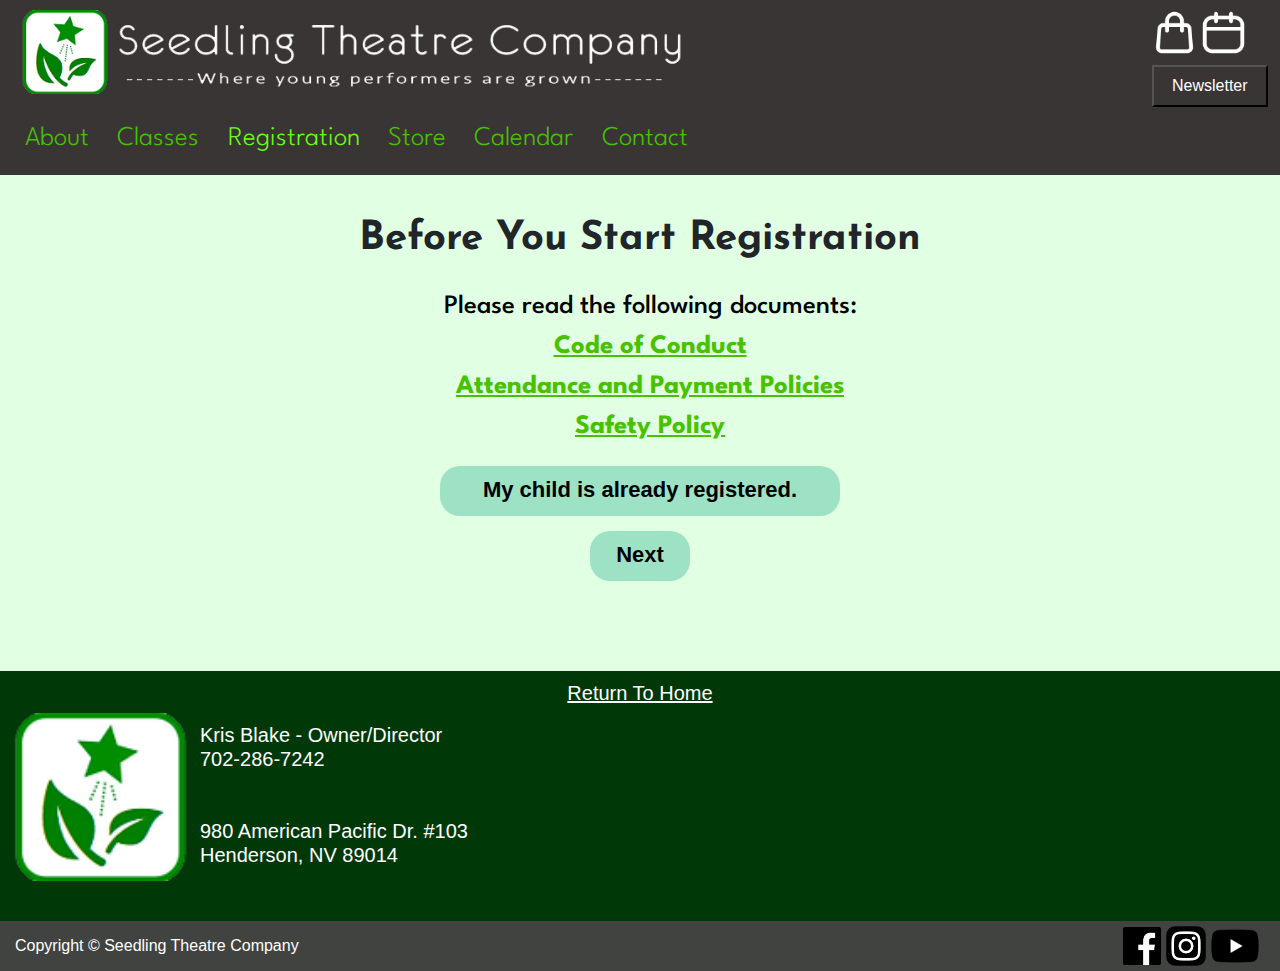
<file: registration.html>
<!DOCTYPE html>
<html lan="en">
   
<head>
    <meta charset="utf-8">
    <meta name="viewport" content="width=device-width, intial scale=1">
    <meta name="description" content="Seedling Theatre Company located in Las Vegas, Nevada. The leading theatre in Henderson.">
    <meta name="author" content="Rolex Morala Jr.">
    <title>Seedling Theatre Company | Henderson Children's Theatre</title>
    <link rel="stylesheet" href="https://cdn.jsdelivr.net/npm/bootstrap@4.0.0/dist/css/bootstrap.min.css" integrity="sha384-Gn5384xqQ1aoWXA+058RXPxPg6fy4IWvTNh0E263XmFcJlSAwiGgFAW/dAiS6JXm" crossorigin="anonymous">
    <link rel="stylesheet" href="mystyle.css">
    <link rel="preconnect" href="https://fonts.googleapis.com">
    <link rel="preconnect" href="https://fonts.gstatic.com" crossorigin>
    <link href="https://fonts.googleapis.com/css2?family=Josefin+Sans:ital,wght@0,100..700;1,100..700&display=swap" rel="stylesheet">
    <link rel="preconnect" href="https://fonts.googleapis.com">
    <link rel="preconnect" href="https://fonts.gstatic.com" crossorigin>
    <link href="https://fonts.googleapis.com/css2?family=Pacifico&display=swap" rel="stylesheet">
    <link rel="preconnect" href="https://fonts.googleapis.com">
    <link rel="preconnect" href="https://fonts.gstatic.com" crossorigin>
    <link href="https://fonts.googleapis.com/css2?family=League+Spartan:wght@100..900&display=swap" rel="stylesheet">
</head>
   
<body>

<!---HEADER--->
    
    <div class="container-fluid-header">
       <div class="col">
        <h1><a class="seedling" href="index.html"><img src="335dda_90c4a2cdc2514c948466e354f9ab94e7~mv2%20copy.png" width="60%"></a></h1>
       </div>
        <div class="col-icons">
            <a href="bag.html"><img src="shopping-bag-icon.png" width="35%"></a>
            <a href="calendar.html"><img src="calendar-icon.png" width="35%"></a>
            <button style="background-color: #393535; margin-top: 10px;"><a href="#" type="button" class="btn btn-primary" data-toggle="modal" data-target="#modalRegisterForm" style="color: white">Newsletter</a></button>
            
            <div class="modal fade" id="modalRegisterForm" tabindex="-1" role="dialog" aria-labelledby="myModalLabel" aria-hidden="true">
               <div class="modal-dialog" role="document">
                   <div class="modal-content">
                   
                    <div class="modal-header">
                       <h5 class="modal-title mx-auto">Subscribe to our Newsletter!</h5>
                       <button type="button" class="close ml-0" data-dismiss="modal" aria-label="Close">
                           <span aria-hidden="true">&times;</span>
                       </button>
                   </div>
                   
                   <div class="modal-body">
                       <div class="md-form md-outline">
                           <h5>Name</h5>
                           <input type="text" id="modalRegisterForm-name" class="form-control">
                           <label data-error="wrong" data-success="right" for="modalRegistrationForm-name"></label>
                       </div>
                       <div class="md-form md-outline">
                           <h5>Email Address</h5>
                           <input type="text" id="modalRegisterForm-email" class="form-control">
                           <label data-error="wrong" data-success="right" for="modalRegistrationForm-email"></label>
                       </div>
                   </div>
                   
                   <div class="modal-footer d-flex justify-content-center">
                       <button class="btn btn-primary">Subscribe</button>
                   </div>
                   
               </div>
            </div>
           </div> 
       </div>
    </div>
    
    <nav class="navbar navbar-expand-sm navbar-dark">
        <button class="navbar-toggler" type="button" data-toggle="collapse" data-target="#navbarTogglerDemo02" aria-controls="navbarTogglerDemo02" aria-expanded="false" aria-label="Toggle navigation">
        <span class="navbar-toggler-icon"></span>
        </button>
        <div class="collapse navbar-collapse" id="navbarTogglerDemo02">
        <ul>
            <li><a class="navbar-items" href="about.html">About</a>
                <ul class="dropdown">
                        <li><a href="staff.html">Staff</a></li>
                        <li><a href="faq.html">FAQ</a></li>
                </ul>
            </li>
            <li><a class="navbar-items" href="classes.html">Classes</a>
                <ul class="dropdown-c">
                        <li><a href="#">Program Structure</a></li>
                </ul>
            </li>    
            <li><a class="navbar-items" href="registration.html" style="color: #69FF13;">Registration</a></li>
            <li><a class="navbar-items" href="store.html">Store</a></li>
            <li><a class="navbar-items" href="calendar.html">Calendar</a></li>
            <li><a class="navbar-items" href="contact.html">Contact</a></li>       
        </ul>
       </div>    
    </nav>
    
<!---BODY--->

    <div class="container-fluid-calendar">
       <div class="intro">
           <h1>Before You Start Registration</h1>
           <h4>Please read the following documents:</h4>
           <h4><a href="#"><u><b>Code of Conduct</b></u></a></h4>
           <h4><a href="https://www.seedlingtheatrecompany.com/_files/ugd/335dda_d02e6971dcad49c394714b4375f9e6c9.pdf" target="_blank"><u><b>Attendance and Payment Policies</b></u></a></h4>
           <h4><a href="https://www.seedlingtheatrecompany.com/_files/ugd/335dda_5936d3e66791493abab88131898b1dc0.pdf" target="_blank"><u><b>Safety Policy</b></u></a></h4>
       </div>
       <div class="reg-buttons">
           <a class="button-big" href="registration3.html">
                    <h4><b>My child is already registered.</b></h4>
                </a>
            <a class="button-next" href="registration1.html">
                    <h4><b>Next</b></h4>
                </a>    
       </div>
        </div> 
        
<!---Footer--->
  
    <div class="footer">
        <div class="footer-1">
            <a href="index.html"><h5><u>Return To Home</u></h5></a>
            <div class="logo">
                <img src="335dda_90c4a2cdc2514c948466e354f9ab94e7~mv2%20copy%202.png" width="200px">
                <h5>Kris Blake - Owner/Director 
                <br>702-286-7242
                <br>
                <br>
                <br>980 American Pacific Dr. #103
                <br>Henderson, NV 89014
                </h5>
            </div>
        </div>
        <div class="footer-2">
           <div class="col">
               <h6>Copyright &copy; Seedling Theatre Company</h6>
           </div>
            <div class="col-socials">
                <a href="https://www.facebook.com/seedlingkids00" target="_blank"><img src="facebook%20copy.png" width="38px"></a>
                <a href="https://instagram.com/seedlingtheatre/" target="_blank"><img src="ig.png" width="40px"></a>
                <a href="https://www.youtube.com/@seedlingtheatrecompany2326" target="_blank"><img src="yt.png" width="50px"></a>
            </div> 
        </div>
    </div>
        
        
        
    <script src="https://code.jquery.com/jquery-3.2.1.slim.min.js" integrity="sha384-KJ3o2DKtIkvYIK3UENzmM7KCkRr/rE9/Qpg6aAZGJwFDMVNA/GpGFF93hXpG5KkN" crossorigin="anonymous"></script>
    <script src="https://cdn.jsdelivr.net/npm/popper.js@1.12.9/dist/umd/popper.min.js" integrity="sha384-ApNbgh9B+Y1QKtv3Rn7W3mgPxhU9K/ScQsAP7hUibX39j7fakFPskvXusvfa0b4Q" crossorigin="anonymous"></script>
    <script src="https://cdn.jsdelivr.net/npm/bootstrap@4.0.0/dist/js/bootstrap.min.js" integrity="sha384-JZR6Spejh4U02d8jOt6vLEHfe/JQGiRRSQQxSfFWpi1MquVdAyjUar5+76PVCmYl" crossorigin="anonymous"></script>
        
        
    <script src="https://code.jquery.com/jquery-3.2.1.slim.min.js" integrity="sha384-KJ3o2DKtIkvYIK3UENzmM7KCkRr/rE9/Qpg6aAZGJwFDMVNA/GpGFF93hXpG5KkN" crossorigin="anonymous"></script>
    <script src="https://cdn.jsdelivr.net/npm/popper.js@1.12.9/dist/umd/popper.min.js" integrity="sha384-ApNbgh9B+Y1QKtv3Rn7W3mgPxhU9K/ScQsAP7hUibX39j7fakFPskvXusvfa0b4Q" crossorigin="anonymous"></script>
    <script src="https://cdn.jsdelivr.net/npm/bootstrap@4.0.0/dist/js/bootstrap.min.js" integrity="sha384-JZR6Spejh4U02d8jOt6vLEHfe/JQGiRRSQQxSfFWpi1MquVdAyjUar5+76PVCmYl" crossorigin="anonymous"></script>
</body>
     
      
       
         
</html>
</file>
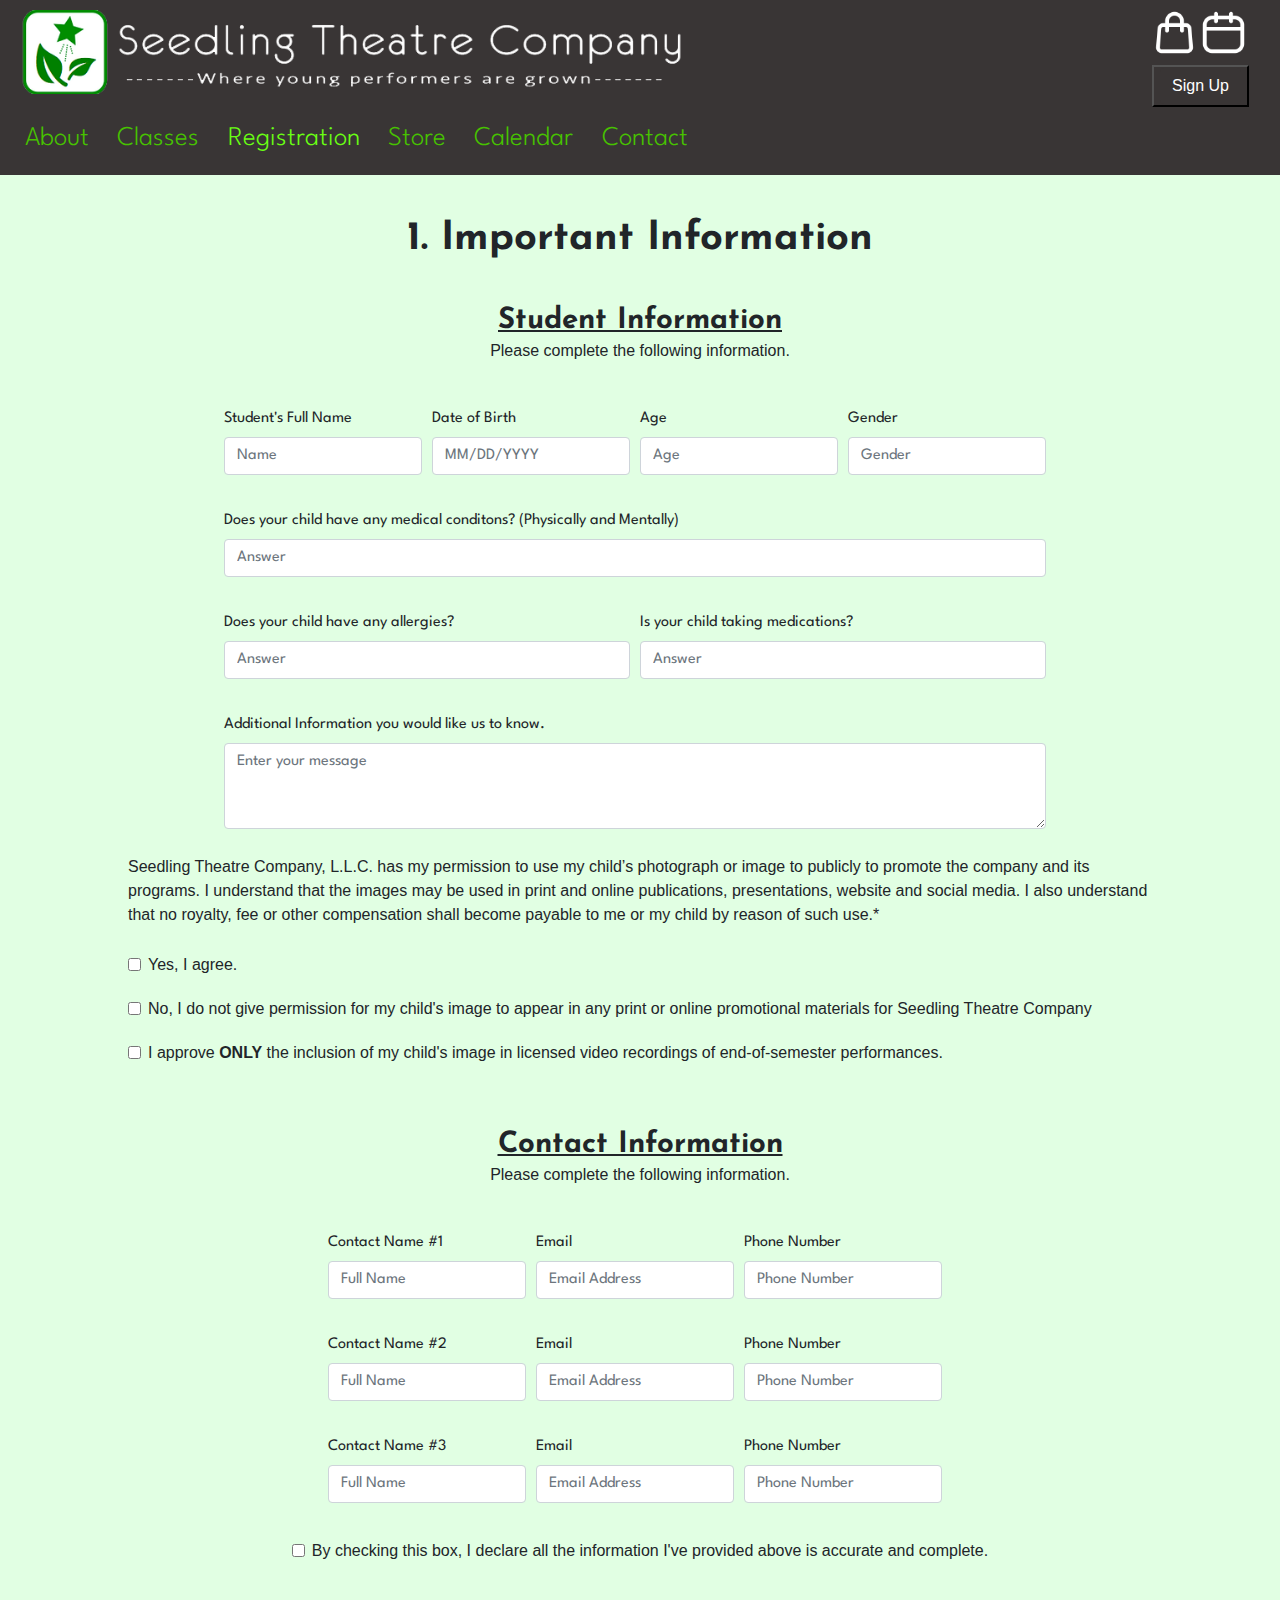
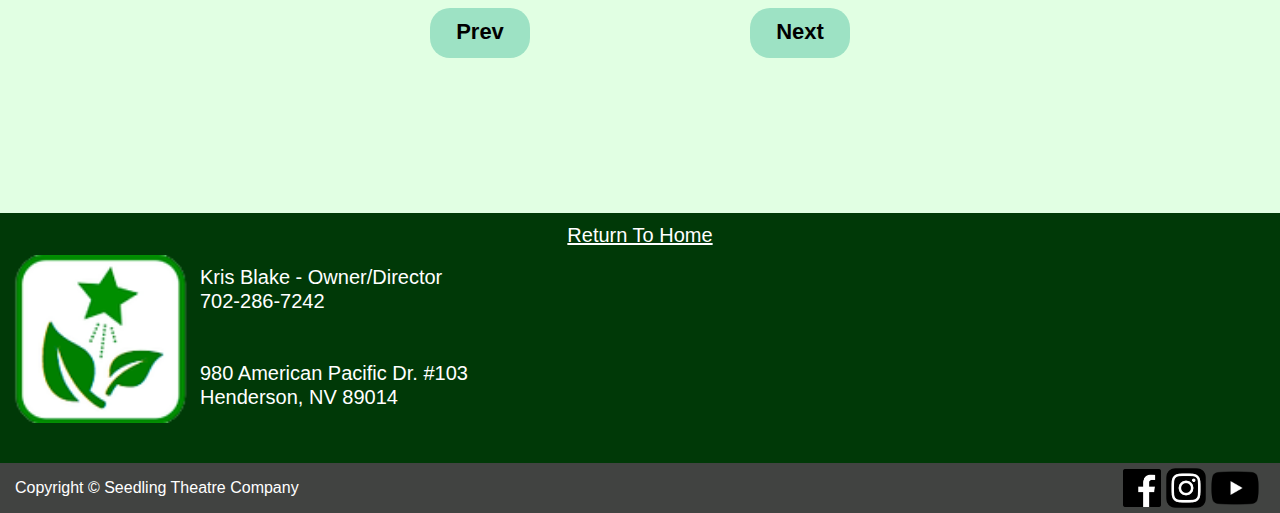
<file: registration1.html>
<!DOCTYPE html>
<html lan="en">

<head>
    <meta charset="utf-8">
    <meta name="viewport" content="width=device-width, intial scale=1">
    <meta name="description" content="Seedling Theatre Company located in Las Vegas, Nevada. The leading theatre in Henderson.">
    <meta name="author" content="Rolex Morala Jr.">
    <title>Seedling Theatre Company | Registration</title>
    <link rel="stylesheet" href="https://cdn.jsdelivr.net/npm/bootstrap@4.0.0/dist/css/bootstrap.min.css" integrity="sha384-Gn5384xqQ1aoWXA+058RXPxPg6fy4IWvTNh0E263XmFcJlSAwiGgFAW/dAiS6JXm" crossorigin="anonymous">
    <link rel="stylesheet" href="mystyle.css">
    <link rel="preconnect" href="https://fonts.googleapis.com">
    <link rel="preconnect" href="https://fonts.gstatic.com" crossorigin>
    <link href="https://fonts.googleapis.com/css2?family=Josefin+Sans:ital,wght@0,100..700;1,100..700&display=swap" rel="stylesheet">
    <link rel="preconnect" href="https://fonts.googleapis.com">
    <link rel="preconnect" href="https://fonts.gstatic.com" crossorigin>
    <link href="https://fonts.googleapis.com/css2?family=Pacifico&display=swap" rel="stylesheet">
    <link rel="preconnect" href="https://fonts.googleapis.com">
    <link rel="preconnect" href="https://fonts.gstatic.com" crossorigin>
    <link href="https://fonts.googleapis.com/css2?family=League+Spartan:wght@100..900&display=swap" rel="stylesheet">
</head>

<body>

<!---Header--->
    
    <div class="container-fluid-header">
       <div class="col">
        <h1><a class="seedling" href="index.html"><img src="335dda_90c4a2cdc2514c948466e354f9ab94e7~mv2%20copy.png" width="60%"></a></h1>
       </div>
       <div class="col-icons">
            <a href="store.html"><img src="shopping-bag-icon.png" width="35%"></a>
            <a href="calendar.html"><img src="calendar-icon.png" width="35%"></a>
            <button style="background-color: #393535; margin-top: 10px;"><a href="#" type="button" class="btn btn-primary" data-toggle="modal" data-target="#modalRegisterForm" style="color: white">Sign Up</a></button>
            
            <div class="modal fade" id="modalRegisterForm" tabindex="-1" role="dialog" aria-labelledby="myModalLabel" aria-hidden="true">
               <div class="modal-dialog" role="document">
                   <div class="modal-content">
                   
                    <div class="modal-header">
                       <h5 class="modal-title mx-auto">Create an account</h5>
                       <button type="button" class="close ml-0" data-dismiss="modal" aria-label="Close">
                           <span aria-hidden="true">&times;</span>
                       </button>
                   </div>
                   
                   <div class="modal-body">
                       <div class="md-form md-outline">
                           <h5>Name</h5>
                           <input type="text" id="modalRegisterForm-name" class="form-control">
                           <label data-error="wrong" data-success="right" for="modalRegistrationForm-name"></label>
                       </div>
                       <div class="md-form md-outline">
                           <h5>Email Address</h5>
                           <input type="text" id="modalRegisterForm-email" class="form-control">
                           <label data-error="wrong" data-success="right" for="modalRegistrationForm-email"></label>
                       </div>
                       <div class="md-form md-outline">
                           <h5>Password</h5>
                           <input type="text" id="modalRegisterForm-password" class="form-control">
                           <label data-error="wrong" data-success="right" for="modalRegistrationForm-password"></label>
                       </div>
                       <div class="md-form md-outline">
                           <h5>Confirm Password</h5>
                           <input type="text" id="modalRegisterForm-confirmpassword" class="form-control">
                           <label data-error="wrong" data-success="right" for="modalRegistrationForm-confirmpassword"></label>
                       </div>
                   </div>
                   
                   <div class="modal-footer d-flex justify-content-center">
                       <button class="btn btn-primary">Sign Up</button>
                   </div>
                   
               </div>
            </div>
           </div> 
       </div>
    </div>
    
    <nav class="navbar navbar-expand-sm navbar-dark">
        <button class="navbar-toggler" type="button" data-toggle="collapse" data-target="#navbarTogglerDemo02" aria-controls="navbarTogglerDemo02" aria-expanded="false" aria-label="Toggle navigation">
        <span class="navbar-toggler-icon"></span>
        </button>
        <div class="collapse navbar-collapse" id="navbarTogglerDemo02">
        <ul>
            <li><a class="navbar-items" href="about.html">About</a>
                <ul class="dropdown">
                        <li><a href="staff.html">Staff</a></li>
                        <li><a href="faq.html">FAQ</a></li>
                </ul>
            </li>
            <li><a class="navbar-items" href="classes.html">Classes</a>
                <ul class="dropdown-c">
                        <li><a href="#">Program Structure</a></li>
                </ul>
            </li>    
            <li><a class="navbar-items" href="registration.html" style="color: #69FF13;">Registration</a></li>
            <li><a class="navbar-items" href="store.html">Store</a></li>
            <li><a class="navbar-items" href="calendar.html">Calendar</a></li>
            <li><a class="navbar-items" href="contact.html">Contact</a></li>       
        </ul>
       </div>    
    </nav>

<!---Body--->
   
    <div class="container-fluid-calendar">
       <div class="intro-reg">
           <h1>1. Important Information</h1>
           
       </div>
       <div class="label-reg">
           <h2><u>Student Information</u></h2>
           <p>Please complete the following information.</p>
       </div>
        <form>
        <div class="form">  
            <div class="form-group">
                <label for="name">Student's Full Name</label>
                <input type="text" class="form-control" id="name" placeholder="Name">
            </div>
            <div class="form-group">
                <label for="dob">Date of Birth</label>
                <input type="text" class="form-control" id="dob" placeholder="MM/DD/YYYY">
            </div>
            <div class="form-group">
                <label for="age">Age</label>
                <input type="text" class="form-control" id="age" placeholder="Age">
            </div>
            <div class="form-group">
                <label for="gender">Gender</label>
                <input type="gender" class="form-control" id="gender" placeholder="Gender">
            </div>
        </div>
        <div class="form">
            <div class="form-group w-100">
                <label for="meds">Does your child have any medical conditons? (Physically and Mentally)</label>
                <input type="text" class="form-control" id="meds" placeholder="Answer">
            </div>
        </div>
        <div class="form">
            <div class="form-group w-50">
                <label for="allergy">Does your child have any allergies?</label>
                <input type="text" class="form-control" id="allergy" placeholder="Answer">
            </div>
            <div class="form-group w-50">
                <label for="med">Is your child taking medications?</label>
                <input type="text" class="form-control" id="med" placeholder="Answer">
            </div>
        </div>
        <div class="form">
           <div class="form-group w-100">
                <label for="other">Additional Information you would like us to know.</label>
                <textarea class="form-control" id="other" rows="3" placeholder="Enter your message"></textarea>
            </div>
        </div>
        </form>
        <div class="label-reg" style="padding-top: 0px; padding-bottom: 0px; width: 80%">
           <p style="text-align: left;">Seedling Theatre Company, L.L.C. has my permission to use my child’s photograph or image to publicly to promote the company and its programs. I understand that the images may be used in print and online publications, presentations, website and social media. I also understand that no royalty, fee or other compensation shall become payable to me or my child by reason of such use.*</p>
       </div>
       <div class="form-check">
            <input class="form-check-input" type="checkbox" value="" id="defaultCheck1">
            <label class="form-check-label" for="defaultCheck1">Yes, I agree.</label>
        </div>
        <div class="form-check">
            <input class="form-check-input" type="checkbox" value="" id="defaultCheck1">
            <label class="form-check-label" for="defaultCheck1">No, I do not give permission for my child's image to appear in any print or online promotional materials for Seedling Theatre Company</label>
        </div>
        <div class="form-check" style="padding-bottom: 30px;">
            <input class="form-check-input" type="checkbox" value="" id="defaultCheck1">
            <label class="form-check-label" for="defaultCheck1">I approve <b>ONLY</b> the inclusion of my child's image in licensed video recordings of end-of-semester performances.</label>
        </div>
        <div class="label-reg">
           <h2><u>Contact Information</u></h2>
           <p>Please complete the following information.</p>
        </div>
        <form>
           <div class="form">
            <div class="form-group w-80">
                <label for="contact">Contact Name #1</label>
                <input type="text" class="form-control" id="contact" placeholder="Full Name">
            </div>
            <div class="form-group w-80">
                <label for="email">Email</label>
                <input type="text" class="form-control" id="email" placeholder="Email Address">
            </div>
            <div class="form-group w-80">
                <label for="phone">Phone Number</label>
                <input type="text" class="form-control" id="phone" placeholder="Phone Number">
            </div>
            </div>
            <div class="form">
            <div class="form-group w-80">
                <label for="contact">Contact Name #2</label>
                <input type="text" class="form-control" id="contact" placeholder="Full Name">
            </div>
            <div class="form-group w-80">
                <label for="email">Email</label>
                <input type="text" class="form-control" id="email" placeholder="Email Address">
            </div>
            <div class="form-group w-80">
                <label for="phone">Phone Number</label>
                <input type="text" class="form-control" id="phone" placeholder="Phone Number">
            </div>
            </div> 
            <div class="form">
            <div class="form-group w-80">
                <label for="contact">Contact Name #3</label>
                <input type="text" class="form-control" id="contact" placeholder="Full Name">
            </div>
            <div class="form-group w-80">
                <label for="email">Email</label>
                <input type="text" class="form-control" id="email" placeholder="Email Address">
            </div>
            <div class="form-group w-80">
                <label for="phone">Phone Number</label>
                <input type="text" class="form-control" id="phone" placeholder="Phone Number">
            </div>
            </div>  
        </form>
        <div class="form-check" style="text-align: center; padding-bottom: 30px;">
            <input class="form-check-input" type="checkbox" value="" id="defaultCheck1">
            <label class="form-check-label" for="defaultCheck1">By checking this box, I declare all the information I've provided above is accurate and complete.</label>
        </div>
        <div class="reg-buttons" style="display: flex; width: 50%">
           <a class="button-next" href="registration.html">
                    <h4><b>Prev</b></h4>
                </a>
            <a class="button-next" href="registration2.html">
                    <h4><b>Next</b></h4>
                </a>    
       </div>
    </div>

<!---Footer--->
  
    <div class="footer">
        <div class="footer-1">
            <a href="index.html"><h5><u>Return To Home</u></h5></a>
            <div class="logo">
                <img src="335dda_90c4a2cdc2514c948466e354f9ab94e7~mv2%20copy%202.png" width="200px">
                <h5>Kris Blake - Owner/Director 
                <br>702-286-7242
                <br>
                <br>
                <br>980 American Pacific Dr. #103
                <br>Henderson, NV 89014
                </h5>
            </div>
        </div>
        <div class="footer-2">
           <div class="col">
               <h6>Copyright &copy; Seedling Theatre Company</h6>
           </div>
            <div class="col-socials">
                <a href="https://www.facebook.com/seedlingkids00" target="_blank"><img src="facebook%20copy.png" width="38px"></a>
                <a href="https://instagram.com/seedlingtheatre/" target="_blank"><img src="ig.png" width="40px"></a>
                <a href="https://www.youtube.com/@seedlingtheatrecompany2326" target="_blank"><img src="yt.png" width="50px"></a>
            </div> 
        </div>
    </div>
        
        
        
    <script src="https://code.jquery.com/jquery-3.2.1.slim.min.js" integrity="sha384-KJ3o2DKtIkvYIK3UENzmM7KCkRr/rE9/Qpg6aAZGJwFDMVNA/GpGFF93hXpG5KkN" crossorigin="anonymous"></script>
    <script src="https://cdn.jsdelivr.net/npm/popper.js@1.12.9/dist/umd/popper.min.js" integrity="sha384-ApNbgh9B+Y1QKtv3Rn7W3mgPxhU9K/ScQsAP7hUibX39j7fakFPskvXusvfa0b4Q" crossorigin="anonymous"></script>
    <script src="https://cdn.jsdelivr.net/npm/bootstrap@4.0.0/dist/js/bootstrap.min.js" integrity="sha384-JZR6Spejh4U02d8jOt6vLEHfe/JQGiRRSQQxSfFWpi1MquVdAyjUar5+76PVCmYl" crossorigin="anonymous"></script>
        

</body>


</html>
</file>
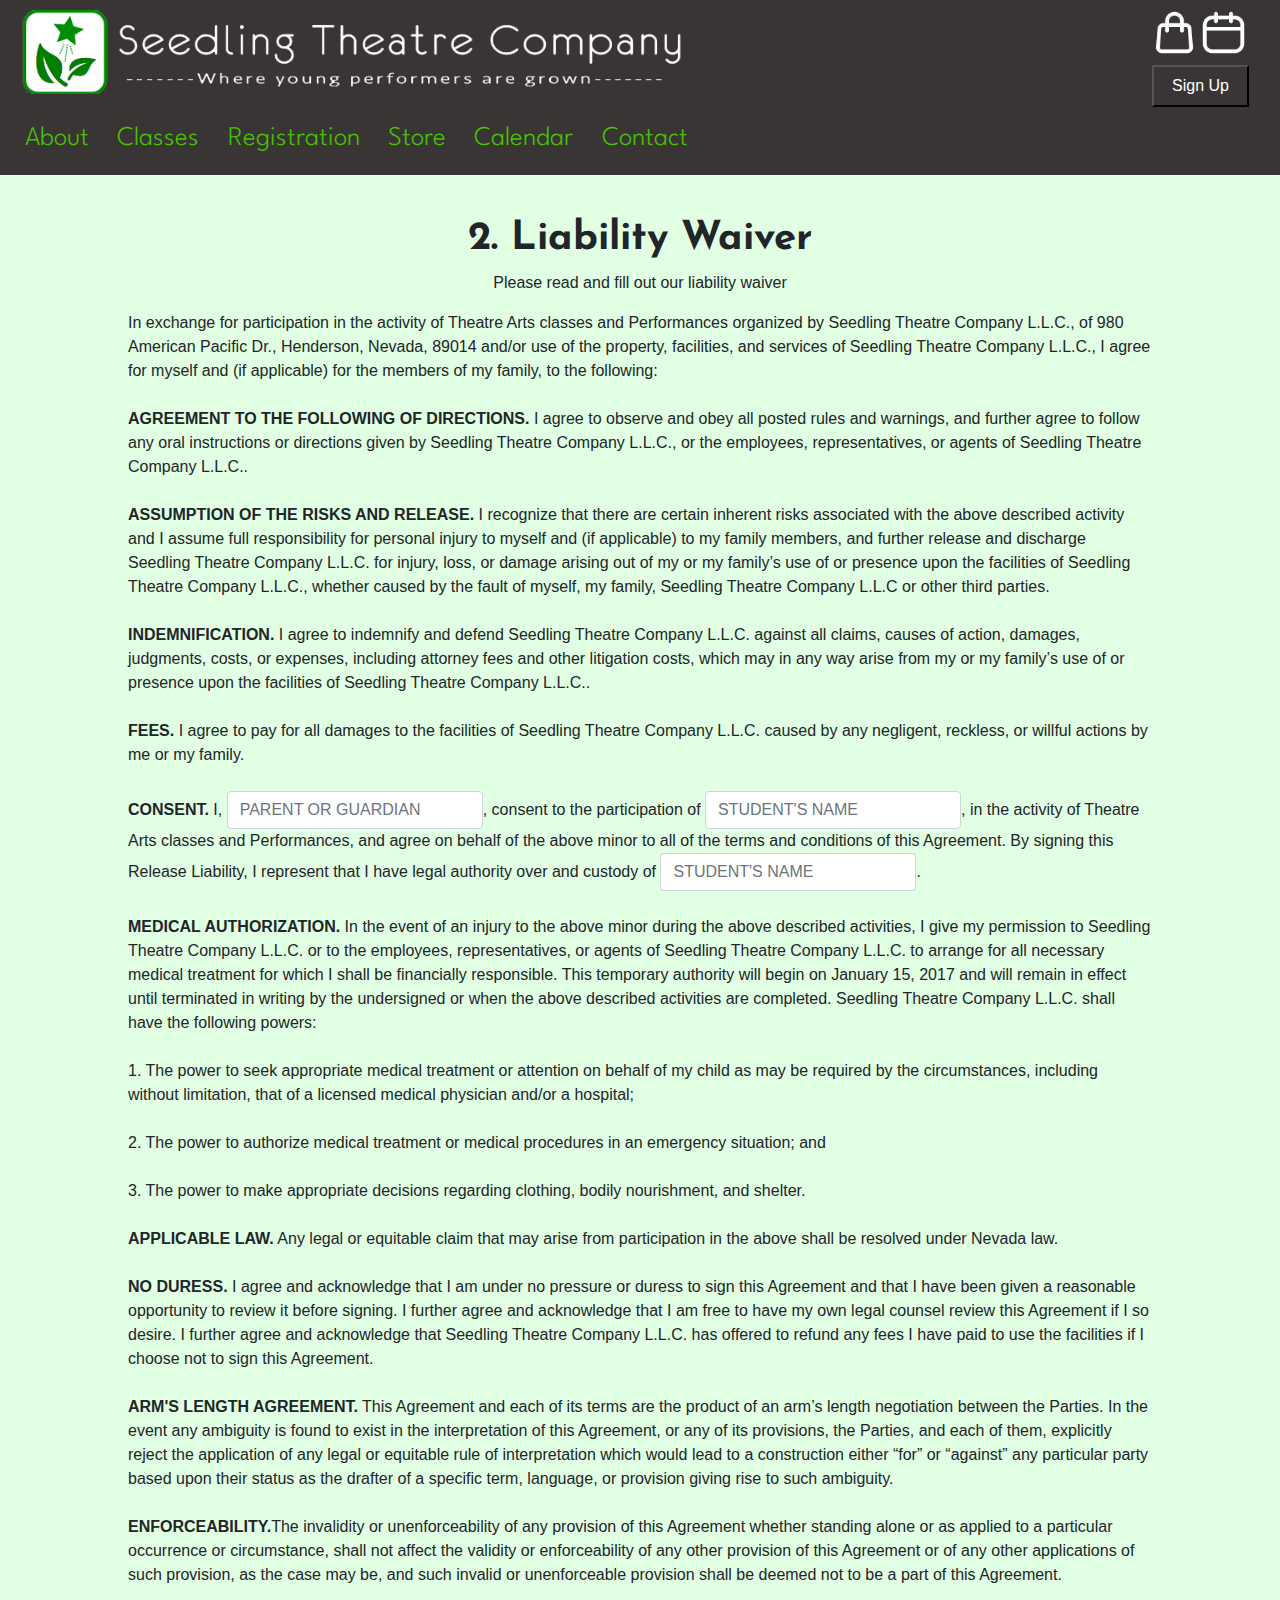
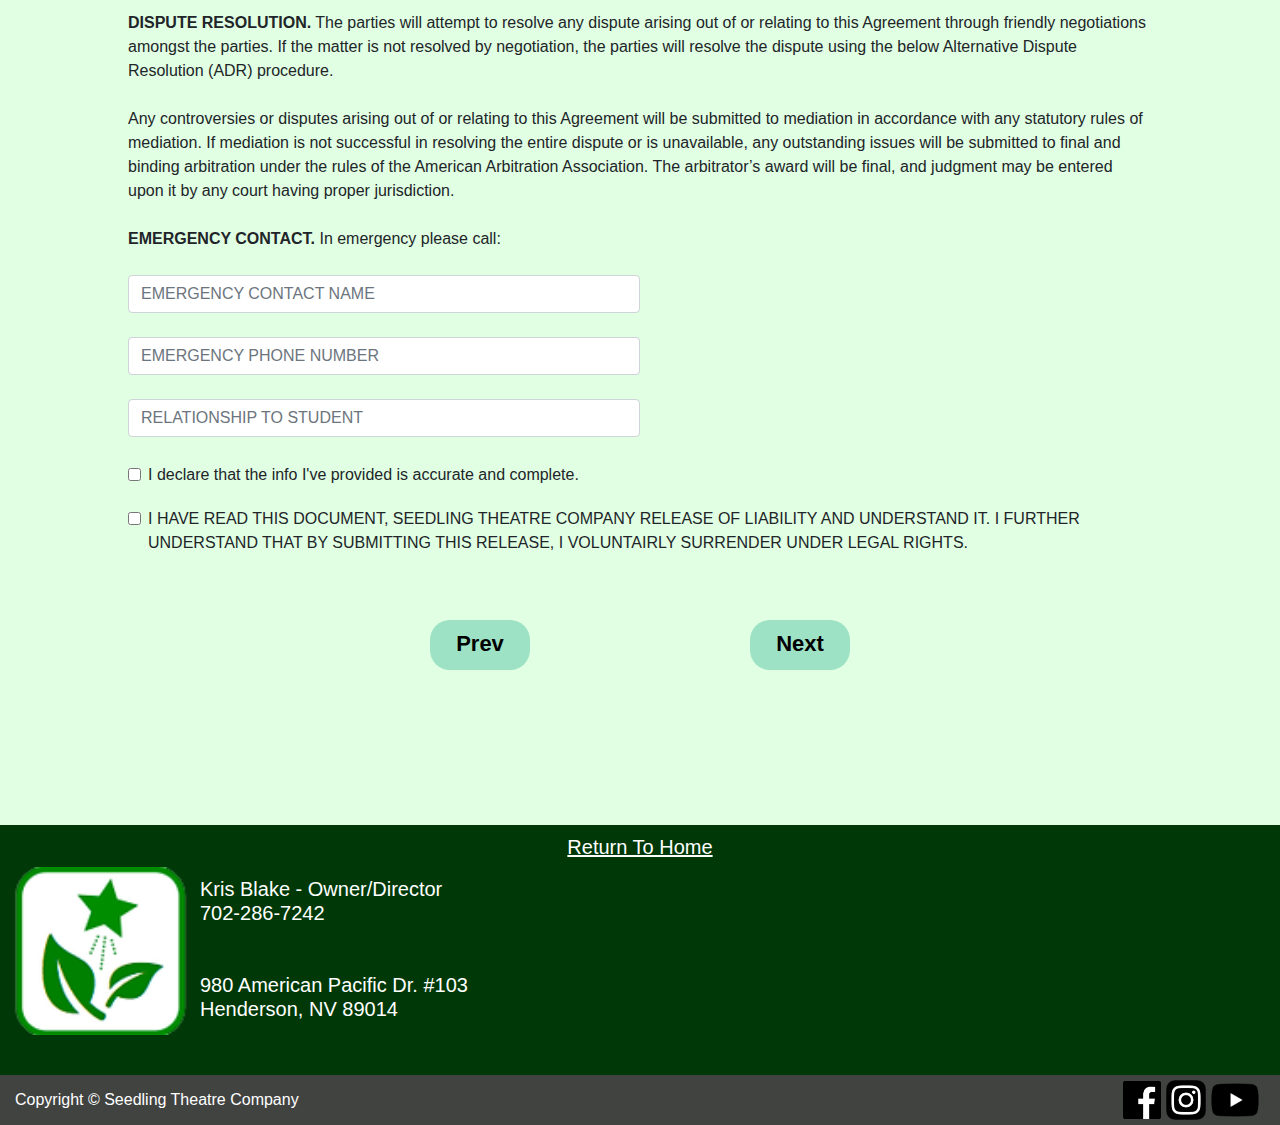
<file: registration2.html>
<!DOCTYPE html>
<html lan="en">

<head>
    <meta charset="utf-8">
    <meta name="viewport" content="width=device-width, intial scale=1">
    <meta name="description" content="Seedling Theatre Company located in Las Vegas, Nevada. The leading theatre in Henderson.">
    <meta name="author" content="Rolex Morala Jr.">
    <title>Seedling Theatre Company | Henderson Children's Theatre</title>
    <link rel="stylesheet" href="https://cdn.jsdelivr.net/npm/bootstrap@4.0.0/dist/css/bootstrap.min.css" integrity="sha384-Gn5384xqQ1aoWXA+058RXPxPg6fy4IWvTNh0E263XmFcJlSAwiGgFAW/dAiS6JXm" crossorigin="anonymous">
    <link rel="stylesheet" href="mystyle.css">
    <link rel="preconnect" href="https://fonts.googleapis.com">
    <link rel="preconnect" href="https://fonts.gstatic.com" crossorigin>
    <link href="https://fonts.googleapis.com/css2?family=Josefin+Sans:ital,wght@0,100..700;1,100..700&display=swap" rel="stylesheet">
    <link rel="preconnect" href="https://fonts.googleapis.com">
    <link rel="preconnect" href="https://fonts.gstatic.com" crossorigin>
    <link href="https://fonts.googleapis.com/css2?family=Pacifico&display=swap" rel="stylesheet">
    <link rel="preconnect" href="https://fonts.googleapis.com">
    <link rel="preconnect" href="https://fonts.gstatic.com" crossorigin>
    <link href="https://fonts.googleapis.com/css2?family=League+Spartan:wght@100..900&display=swap" rel="stylesheet">
</head>

<body>

<!---Header--->
    
    <div class="container-fluid-header">
       <div class="col">
        <h1><a class="seedling" href="index.html"><img src="335dda_90c4a2cdc2514c948466e354f9ab94e7~mv2%20copy.png" width="60%"></a></h1>
       </div>
       <div class="col-icons">
            <a href="store.html"><img src="shopping-bag-icon.png" width="35%"></a>
            <a href="calendar.html"><img src="calendar-icon.png" width="35%"></a>
            <button style="background-color: #393535; margin-top: 10px;"><a href="#" type="button" class="btn btn-primary" data-toggle="modal" data-target="#modalRegisterForm" style="color: white">Sign Up</a></button>
            
            <div class="modal fade" id="modalRegisterForm" tabindex="-1" role="dialog" aria-labelledby="myModalLabel" aria-hidden="true">
               <div class="modal-dialog" role="document">
                   <div class="modal-content">
                   
                    <div class="modal-header">
                       <h5 class="modal-title mx-auto">Create an account</h5>
                       <button type="button" class="close ml-0" data-dismiss="modal" aria-label="Close">
                           <span aria-hidden="true">&times;</span>
                       </button>
                   </div>
                   
                   <div class="modal-body">
                       <div class="md-form md-outline">
                           <h5>Name</h5>
                           <input type="text" id="modalRegisterForm-name" class="form-control">
                           <label data-error="wrong" data-success="right" for="modalRegistrationForm-name"></label>
                       </div>
                       <div class="md-form md-outline">
                           <h5>Email Address</h5>
                           <input type="text" id="modalRegisterForm-email" class="form-control">
                           <label data-error="wrong" data-success="right" for="modalRegistrationForm-email"></label>
                       </div>
                       <div class="md-form md-outline">
                           <h5>Password</h5>
                           <input type="text" id="modalRegisterForm-password" class="form-control">
                           <label data-error="wrong" data-success="right" for="modalRegistrationForm-password"></label>
                       </div>
                       <div class="md-form md-outline">
                           <h5>Confirm Password</h5>
                           <input type="text" id="modalRegisterForm-confirmpassword" class="form-control">
                           <label data-error="wrong" data-success="right" for="modalRegistrationForm-confirmpassword"></label>
                       </div>
                   </div>
                   
                   <div class="modal-footer d-flex justify-content-center">
                       <button class="btn btn-primary">Sign Up</button>
                   </div>
                   
               </div>
            </div>
           </div> 
       </div>
    </div>
    
    <nav class="navbar navbar-expand-sm navbar-dark">
        <button class="navbar-toggler" type="button" data-toggle="collapse" data-target="#navbarTogglerDemo02" aria-controls="navbarTogglerDemo02" aria-expanded="false" aria-label="Toggle navigation">
        <span class="navbar-toggler-icon"></span>
        </button>
        <div class="collapse navbar-collapse" id="navbarTogglerDemo02">
        <ul>
            <li><a class="navbar-items" href="about.html">About</a>
                <ul class="dropdown">
                        <li><a href="staff.html">Staff</a></li>
                        <li><a href="faq.html">FAQ</a></li>
                </ul>
            </li>
            <li><a class="navbar-items" href="classes.html">Classes</a>
                <ul class="dropdown-c">
                        <li><a href="#">Program Structure</a></li>
                </ul>
            </li>    
            <li><a class="navbar-items" href="registration.html">Registration</a></li>
            <li><a class="navbar-items" href="store.html">Store</a></li>
            <li><a class="navbar-items" href="calendar.html">Calendar</a></li>
            <li><a class="navbar-items" href="contact.html">Contact</a></li>       
        </ul>
       </div>    
    </nav>

<!---Body--->

    <div class="container-fluid-calendar">
       <div class="intro-reg" style="text-align: center;">
           <h1>2. Liability Waiver</h1>
           <p>Please read and fill out our liability waiver</p>
        </div> 
        <div class="row justify-content-center" style="width: 80%; height: 100%">
            <div class="liability" style="width: 100%">
                <p>In exchange for participation in the activity of Theatre Arts classes and Performances organized by Seedling Theatre Company L.L.C., of 980 American Pacific Dr., Henderson, Nevada, 89014 and/or use of the property, facilities, and services of Seedling Theatre Company L.L.C., I agree for myself and (if applicable) for the members of my family, to the following:
                <br>
                <br>
                <b>AGREEMENT TO THE FOLLOWING OF DIRECTIONS.</b> I agree to observe and obey all posted rules and warnings, and further agree to follow any oral instructions or directions given by Seedling Theatre Company L.L.C., or the employees, representatives, or agents of Seedling Theatre Company L.L.C..
                <br>
                <br>
                <b>ASSUMPTION OF THE RISKS AND RELEASE.</b> I recognize that there are certain inherent risks associated with the above described activity and I assume full responsibility for personal injury to myself and (if applicable) to my family members, and further release and discharge Seedling Theatre Company L.L.C. for injury, loss, or damage arising out of my or my family’s use of or presence upon the facilities of Seedling Theatre Company L.L.C., whether caused by the fault of myself, my family, Seedling Theatre Company L.L.C or other third parties.
                <br>
                <br>
                <b>INDEMNIFICATION.</b> I agree to indemnify and defend Seedling Theatre Company L.L.C. against all claims, causes of action, damages, judgments, costs, or expenses, including attorney fees and other litigation costs, which may in any way arise from my or my family’s use of or presence upon the facilities of Seedling Theatre Company L.L.C..
                <br>
                <br>
                <b>FEES.</b> I agree to pay for all damages to the facilities of Seedling Theatre Company L.L.C. caused by any negligent, reckless, or willful actions by me or my family.
                <br>
                <br>
                <b>CONSENT.</b> I, <input type="text" class="form-control d-inline w-25" placeholder="PARENT OR GUARDIAN">, consent to the participation of <input type="text" class="form-control d-inline w-25" placeholder="STUDENT'S NAME">, in the activity of Theatre Arts classes and Performances, and agree on behalf of the above minor to all of the terms and conditions of this Agreement. By signing this Release Liability, I represent that I have legal authority over and custody of <input type="text" class="form-control d-inline w-25" placeholder="STUDENT'S NAME">.
                <br>
                <br>
                <b>MEDICAL AUTHORIZATION.</b> In the event of an injury to the above minor during the above described activities, I give my permission to Seedling Theatre Company L.L.C. or to the employees, representatives, or agents of Seedling Theatre Company L.L.C. to arrange for all necessary medical treatment for which I shall be financially responsible. This temporary authority will begin on January 15, 2017 and will remain in effect until terminated in writing by the undersigned or when the above described activities are completed. Seedling Theatre Company L.L.C. shall have the following powers:
                <br>
                <br>
                1. The power to seek appropriate medical treatment or attention on behalf of my child as may be required by the circumstances, including without limitation, that of a licensed medical physician and/or a hospital;
                <br>
                <br>
                2. The power to authorize medical treatment or medical procedures in an emergency situation; and
                <br>
                <br>
                3. The power to make appropriate decisions regarding clothing, bodily nourishment, and shelter.
                <br>
                <br>
                <b>APPLICABLE LAW.</b> Any legal or equitable claim that may arise from participation in the above shall be resolved under Nevada law.
                <br>
                <br>
                <b>NO DURESS.</b> I agree and acknowledge that I am under no pressure or duress to sign this Agreement and that I have been given a reasonable opportunity to review it before signing. I further agree and acknowledge that I am free to have my own legal counsel review this Agreement if I so desire. I further agree and acknowledge that Seedling Theatre Company L.L.C. has offered to refund any fees I have paid to use the facilities if I choose not to sign this Agreement.
                <br>
                <br>
                <b>ARM'S LENGTH AGREEMENT.</b> This Agreement and each of its terms are the product of an arm’s length negotiation between the Parties. In the event any ambiguity is found to exist in the interpretation of this Agreement, or any of its provisions, the Parties, and each of them, explicitly reject the application of any legal or equitable rule of interpretation which would lead to a construction either “for” or “against” any particular party based upon their status as the drafter of a specific term, language, or provision giving rise to such ambiguity.
                <br>
                <br>
                <b>ENFORCEABILITY.</b>The invalidity or unenforceability of any provision of this Agreement whether standing alone or as applied to a particular occurrence or circumstance, shall not affect the validity or enforceability of any other provision of this Agreement or of any other applications of such provision, as the case may be, and such invalid or unenforceable provision shall be deemed not to be a part of this Agreement.
                <br>
                <br>
                <b>DISPUTE RESOLUTION.</b> The parties will attempt to resolve any dispute arising out of or relating to this Agreement through friendly negotiations amongst the parties. If the matter is not resolved by negotiation, the parties will resolve the dispute using the below Alternative Dispute Resolution (ADR) procedure.
                <br>
                <br>
                Any controversies or disputes arising out of or relating to this Agreement will be submitted to mediation in accordance with any statutory rules of mediation. If mediation is not successful in resolving the entire dispute or is unavailable, any outstanding issues will be submitted to final and binding arbitration under the rules of the American Arbitration Association. The arbitrator’s award will be final, and judgment may be entered upon it by any court having proper jurisdiction.
                <br>
                <br>
                <b>EMERGENCY CONTACT.</b> In emergency please call:
                <br>
                <br>
                <input type="text" class="form-control d-inline w-50" placeholder="EMERGENCY CONTACT NAME">
                <br>
                <br>
                <input type="text" class="form-control d-inline w-50" placeholder="EMERGENCY PHONE NUMBER">
                <br>
                <br>
                <input type="text" class="form-control d-inline w-50" placeholder="RELATIONSHIP TO STUDENT">
                </p>
            </div>
        </div>
        <div class="form-check">
            <input class="form-check-input" type="checkbox" value="" id="defaultCheck1">
            <label class="form-check-label" for="defaultCheck1">I declare that the info I've provided is accurate and complete.</label>
        </div>
        <div class="form-check" style="padding-bottom: 50px;">
            <input class="form-check-input" type="checkbox" value="" id="defaultCheck1">
            <label class="form-check-label" for="defaultCheck1">I HAVE READ THIS DOCUMENT, SEEDLING THEATRE COMPANY RELEASE OF LIABILITY AND UNDERSTAND IT. I FURTHER UNDERSTAND THAT BY SUBMITTING THIS RELEASE, I VOLUNTAIRLY SURRENDER UNDER LEGAL RIGHTS.</label>
        </div>
        <div class="reg-buttons" style="display: flex; width: 50%">
           <a class="button-next" href="registration1.html">
                    <h4><b>Prev</b></h4>
                </a>
            <a class="button-next" href="registration3.html">
                    <h4><b>Next</b></h4>
                </a>    
       </div>
    </div>
 
<!---Footer--->
  
    <div class="footer">
        <div class="footer-1">
            <a href="index.html"><h5><u>Return To Home</u></h5></a>
            <div class="logo">
                <img src="335dda_90c4a2cdc2514c948466e354f9ab94e7~mv2%20copy%202.png" width="200px">
                <h5>Kris Blake - Owner/Director 
                <br>702-286-7242
                <br>
                <br>
                <br>980 American Pacific Dr. #103
                <br>Henderson, NV 89014
                </h5>
            </div>
        </div>
        <div class="footer-2">
           <div class="col">
               <h6>Copyright &copy; Seedling Theatre Company</h6>
           </div>
            <div class="col-socials">
                <a href="https://www.facebook.com/seedlingkids00" target="_blank"><img src="facebook%20copy.png" width="38px"></a>
                <a href="https://instagram.com/seedlingtheatre/" target="_blank"><img src="ig.png" width="40px"></a>
                <a href="https://www.youtube.com/@seedlingtheatrecompany2326" target="_blank"><img src="yt.png" width="50px"></a>
            </div> 
        </div>
    </div>
        
        
        
    <script src="https://code.jquery.com/jquery-3.2.1.slim.min.js" integrity="sha384-KJ3o2DKtIkvYIK3UENzmM7KCkRr/rE9/Qpg6aAZGJwFDMVNA/GpGFF93hXpG5KkN" crossorigin="anonymous"></script>
    <script src="https://cdn.jsdelivr.net/npm/popper.js@1.12.9/dist/umd/popper.min.js" integrity="sha384-ApNbgh9B+Y1QKtv3Rn7W3mgPxhU9K/ScQsAP7hUibX39j7fakFPskvXusvfa0b4Q" crossorigin="anonymous"></script>
    <script src="https://cdn.jsdelivr.net/npm/bootstrap@4.0.0/dist/js/bootstrap.min.js" integrity="sha384-JZR6Spejh4U02d8jOt6vLEHfe/JQGiRRSQQxSfFWpi1MquVdAyjUar5+76PVCmYl" crossorigin="anonymous"></script>




</body>
</html>
</file>
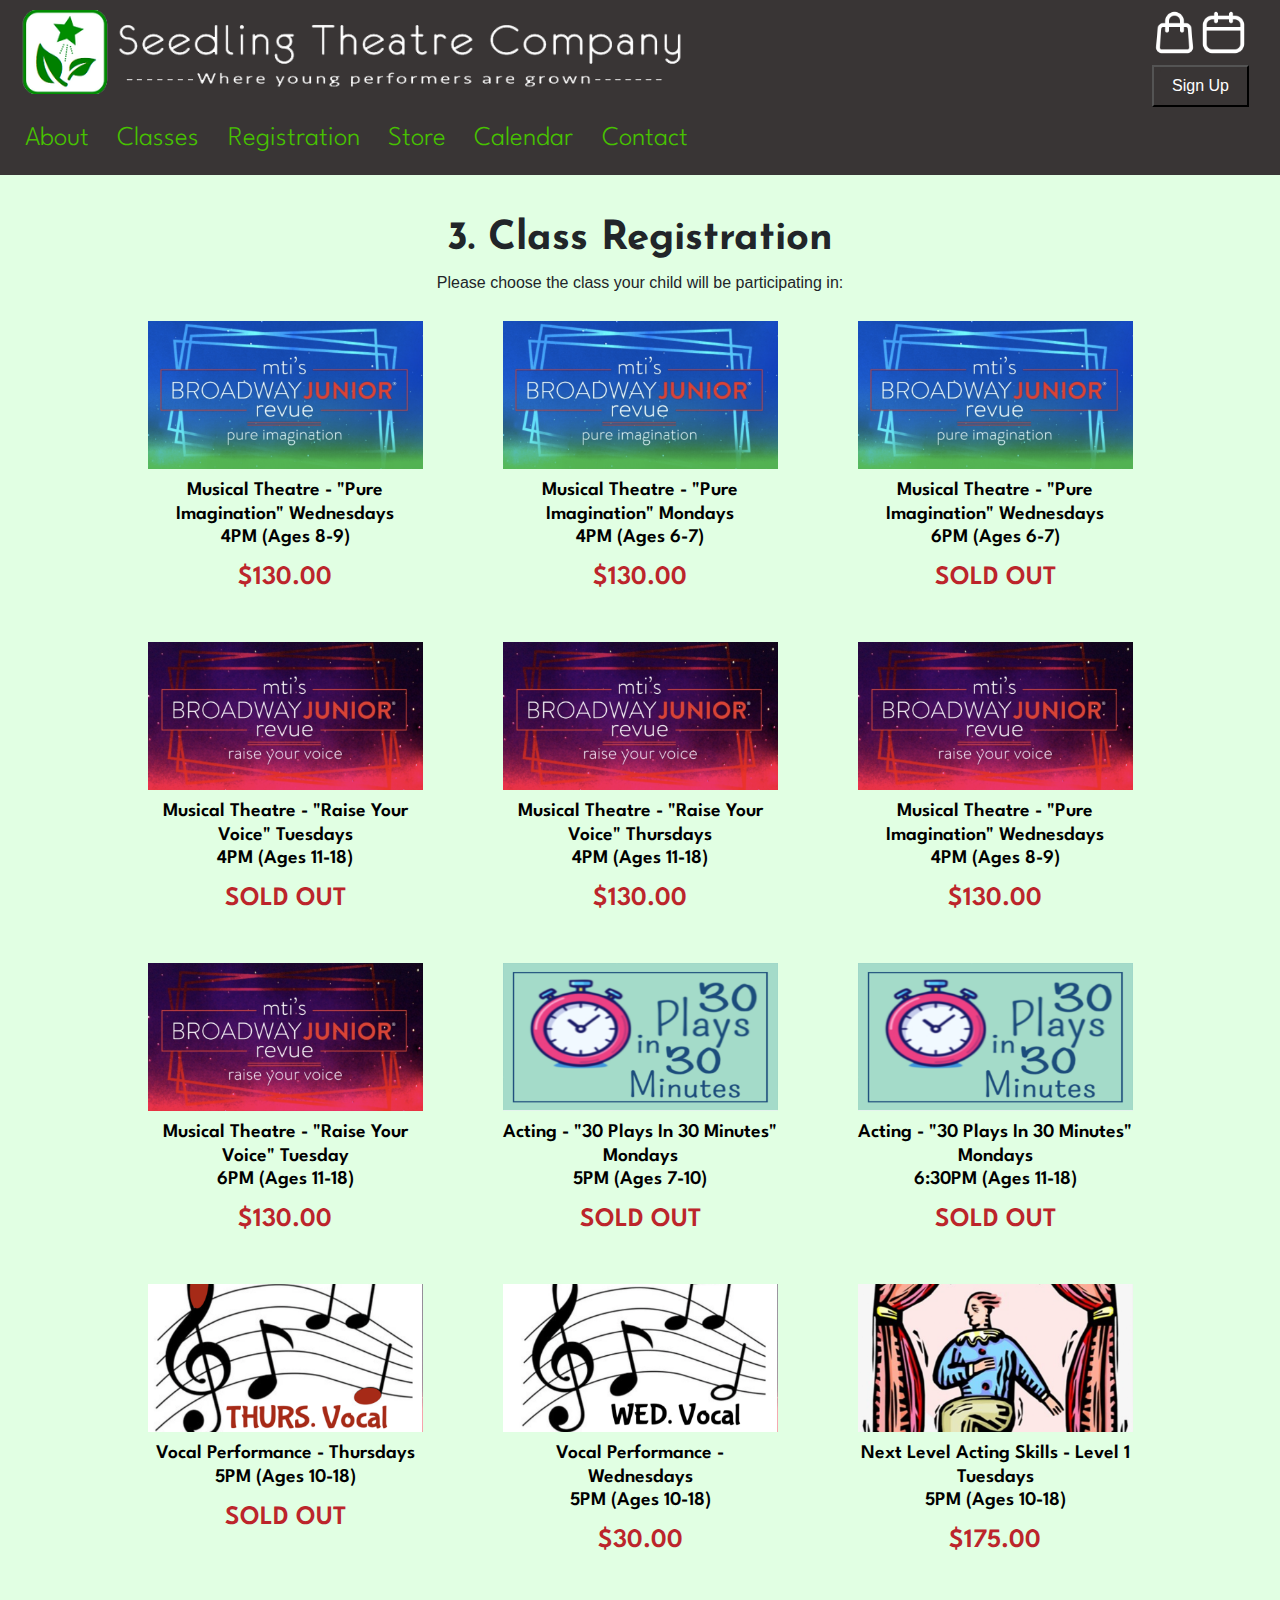
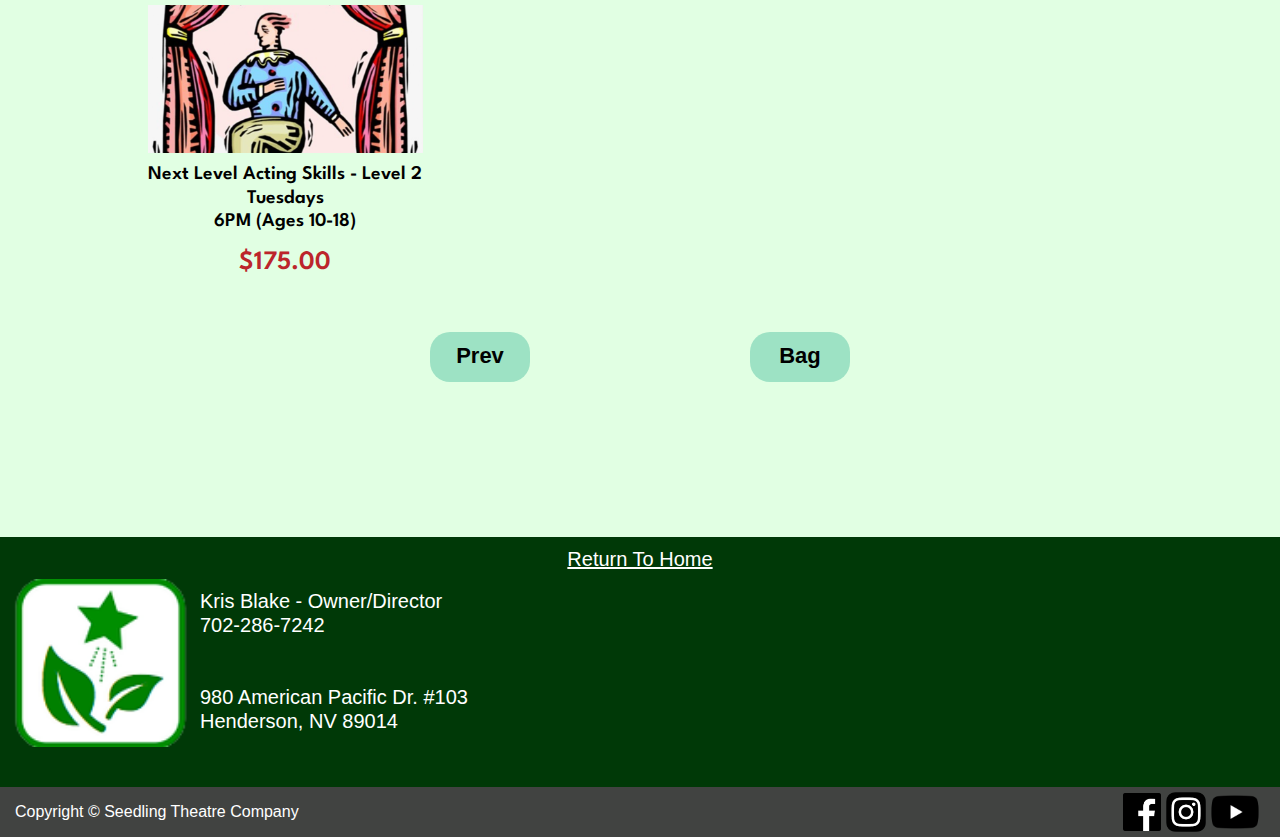
<file: registration3.html>
<!DOCTYPE html>
<html lan="en">

<head>
    <meta charset="utf-8">
    <meta name="viewport" content="width=device-width, intial scale=1">
    <meta name="description" content="Seedling Theatre Company located in Las Vegas, Nevada. The leading theatre in Henderson.">
    <meta name="author" content="Rolex Morala Jr.">
    <title>Seedling Theatre Company | Registration</title>
    <link rel="stylesheet" href="https://cdn.jsdelivr.net/npm/bootstrap@4.0.0/dist/css/bootstrap.min.css" integrity="sha384-Gn5384xqQ1aoWXA+058RXPxPg6fy4IWvTNh0E263XmFcJlSAwiGgFAW/dAiS6JXm" crossorigin="anonymous">
    <link rel="stylesheet" href="mystyle.css">
    <link rel="preconnect" href="https://fonts.googleapis.com">
    <link rel="preconnect" href="https://fonts.gstatic.com" crossorigin>
    <link href="https://fonts.googleapis.com/css2?family=Josefin+Sans:ital,wght@0,100..700;1,100..700&display=swap" rel="stylesheet">
    <link rel="preconnect" href="https://fonts.googleapis.com">
    <link rel="preconnect" href="https://fonts.gstatic.com" crossorigin>
    <link href="https://fonts.googleapis.com/css2?family=Pacifico&display=swap" rel="stylesheet">
    <link rel="preconnect" href="https://fonts.googleapis.com">
    <link rel="preconnect" href="https://fonts.gstatic.com" crossorigin>
    <link href="https://fonts.googleapis.com/css2?family=League+Spartan:wght@100..900&display=swap" rel="stylesheet">
</head>

<body>

<!---Header--->
    
    <div class="container-fluid-header">
       <div class="col">
        <h1><a class="seedling" href="index.html"><img src="335dda_90c4a2cdc2514c948466e354f9ab94e7~mv2%20copy.png" width="60%"></a></h1>
       </div>
       <div class="col-icons">
            <a href="store.html"><img src="shopping-bag-icon.png" width="35%"></a>
            <a href="calendar.html"><img src="calendar-icon.png" width="35%"></a>
            <button style="background-color: #393535; margin-top: 10px;"><a href="#" type="button" class="btn btn-primary" data-toggle="modal" data-target="#modalRegisterForm" style="color: white">Sign Up</a></button>
            
            <div class="modal fade" id="modalRegisterForm" tabindex="-1" role="dialog" aria-labelledby="myModalLabel" aria-hidden="true">
               <div class="modal-dialog" role="document">
                   <div class="modal-content">
                   
                    <div class="modal-header">
                       <h5 class="modal-title mx-auto">Create an account</h5>
                       <button type="button" class="close ml-0" data-dismiss="modal" aria-label="Close">
                           <span aria-hidden="true">&times;</span>
                       </button>
                   </div>
                   
                   <div class="modal-body">
                       <div class="md-form md-outline">
                           <h5>Name</h5>
                           <input type="text" id="modalRegisterForm-name" class="form-control">
                           <label data-error="wrong" data-success="right" for="modalRegistrationForm-name"></label>
                       </div>
                       <div class="md-form md-outline">
                           <h5>Email Address</h5>
                           <input type="text" id="modalRegisterForm-email" class="form-control">
                           <label data-error="wrong" data-success="right" for="modalRegistrationForm-email"></label>
                       </div>
                       <div class="md-form md-outline">
                           <h5>Password</h5>
                           <input type="text" id="modalRegisterForm-password" class="form-control">
                           <label data-error="wrong" data-success="right" for="modalRegistrationForm-password"></label>
                       </div>
                       <div class="md-form md-outline">
                           <h5>Confirm Password</h5>
                           <input type="text" id="modalRegisterForm-confirmpassword" class="form-control">
                           <label data-error="wrong" data-success="right" for="modalRegistrationForm-confirmpassword"></label>
                       </div>
                   </div>
                   
                   <div class="modal-footer d-flex justify-content-center">
                       <button class="btn btn-primary">Sign Up</button>
                   </div>
                   
               </div>
            </div>
           </div> 
       </div>
    </div>
    
    <nav class="navbar navbar-expand-sm navbar-dark">
        <button class="navbar-toggler" type="button" data-toggle="collapse" data-target="#navbarTogglerDemo02" aria-controls="navbarTogglerDemo02" aria-expanded="false" aria-label="Toggle navigation">
        <span class="navbar-toggler-icon"></span>
        </button>
        <div class="collapse navbar-collapse" id="navbarTogglerDemo02">
        <ul>
            <li><a class="navbar-items" href="about.html">About</a>
                <ul class="dropdown">
                        <li><a href="staff.html">Staff</a></li>
                        <li><a href="faq.html">FAQ</a></li>
                </ul>
            </li>
            <li><a class="navbar-items" href="classes.html">Classes</a>
                <ul class="dropdown-c">
                        <li><a href="#">Program Structure</a></li>
                </ul>
            </li>    
            <li><a class="navbar-items" href="registration.html">Registration</a></li>
            <li><a class="navbar-items" href="store.html">Store</a></li>
            <li><a class="navbar-items" href="calendar.html">Calendar</a></li>
            <li><a class="navbar-items" href="contact.html">Contact</a></li>       
        </ul>
       </div>    
    </nav>

<!---Body--->

    <div class="container-fluid-calendar">
       <div class="intro-reg" style="text-align: center;">
           <h1>3. Class Registration</h1>
           <p>Please choose the class your child will be participating in:</p>
        </div> 
        <div class="row-2">
            <div class="col-sm-3">
                <a href="#"><img src="pureimagination.png" width="100%">
                <h4>Musical Theatre - "Pure Imagination" Wednesdays <br>4PM (Ages 8-9)</h4>
                <h4 style="color: #BC252B; padding-top: 5px; font-size: 20pt;">$130.00</h4></a>
            </div>
            <div class="col-sm-3">
                <a href="#"><img src="pureimagination.png" width="100%">
                <h4>Musical Theatre - "Pure Imagination" Mondays <br>4PM (Ages 6-7)</h4>
                <h4 style="color: #BC252B; padding-top: 5px; font-size: 20pt;">$130.00</h4></a>
            </div>
            <div class="col-sm-3">
                <a href="#"><img src="pureimagination.png" width="100%">
                <h4>Musical Theatre - "Pure Imagination" Wednesdays <br>6PM (Ages 6-7)</h4>
                <h4 style="color: #BC252B; padding-top: 5px; font-size: 20pt;">SOLD OUT</h4></a>
            </div>
        </div>
        <div class="row-2">
            <div class="col-sm-3">
                <a href="#"><img src="raisevoice.png" width="100%">
                <h4>Musical Theatre - "Raise Your Voice" Tuesdays <br>4PM (Ages 11-18)</h4>
                <h4 style="color: #BC252B; padding-top: 5px; font-size: 20pt;">SOLD OUT</h4></a>
            </div>
            <div class="col-sm-3">
                <a href="#"><img src="raisevoice.png" width="100%">
                <h4>Musical Theatre - "Raise Your Voice" Thursdays <br>4PM (Ages 11-18)</h4>
                <h4 style="color: #BC252B; padding-top: 5px; font-size: 20pt;">$130.00</h4></a>
            </div>
            <div class="col-sm-3">
                <a href="#"><img src="raisevoice.png" width="100%">
                <h4>Musical Theatre - "Pure Imagination" Wednesdays <br>4PM (Ages 8-9)</h4>
                <h4 style="color: #BC252B; padding-top: 5px; font-size: 20pt;">$130.00</h4></a>
            </div>
        </div>
        <div class="row-2">
            <div class="col-sm-3">
                <a href="#"><img src="raisevoice.png" width="100%">
                <h4>Musical Theatre - "Raise Your Voice" Tuesday <br>6PM (Ages 11-18)</h4>
                <h4 style="color: #BC252B; padding-top: 5px; font-size: 20pt;">$130.00</h4></a>
            </div>
            <div class="col-sm-3">
                <a href="#"><img src="30plays.png" width="100%">
                <h4>Acting - "30 Plays In 30 Minutes" Mondays <br>5PM (Ages 7-10)</h4>
                <h4 style="color: #BC252B; padding-top: 5px; font-size: 20pt;">SOLD OUT</h4></a>
            </div>
            <div class="col-sm-3">
                <a href="#"><img src="30plays.png" width="100%">
                <h4>Acting - "30 Plays In 30 Minutes" Mondays <br>6:30PM (Ages 11-18)</h4>
                <h4 style="color: #BC252B; padding-top: 5px; font-size: 20pt;">SOLD OUT</h4></a>
            </div>
        </div>
        <div class="row-2">
            <div class="col-sm-3">
                <a href="#"><img src="thursvocal.png" width="100%">
                <h4>Vocal Performance - Thursdays <br>5PM (Ages 10-18)</h4>
                <h4 style="color: #BC252B; padding-top: 5px; font-size: 20pt;">SOLD OUT</h4></a>
            </div>
            <div class="col-sm-3">
                <a href="#"><img src="wedvocal.png" width="100%">
                <h4>Vocal Performance - Wednesdays <br>5PM (Ages 10-18)</h4>
                <h4 style="color: #BC252B; padding-top: 5px; font-size: 20pt;">$30.00</h4></a>
            </div>
            <div class="col-sm-3">
                <a href="#"><img src="nextlvl.jpg" width="100%">
                <h4>Next Level Acting Skills - Level 1 Tuesdays <br>5PM (Ages 10-18)</h4>
                <h4 style="color: #BC252B; padding-top: 5px; font-size: 20pt;">$175.00</h4></a>
            </div>
        </div>
        <div class="row-2">
            <div class="col-sm-3">
                <a href="#"><img src="nextlvl.jpg" width="100%">
                <h4>Next Level Acting Skills - Level 2 Tuesdays <br>6PM (Ages 10-18)</h4>
                <h4 style="color: #BC252B; padding-top: 5px; font-size: 20pt;">$175.00</h4></a>
            </div>
            <div class="col-sm-3"></div>
            <div class="col-sm-3"></div>
        </div>
        <div class="reg-buttons" style="display: flex; width: 50%;">
           <a class="button-next" href="registration2.html">
                    <h4><b>Prev</b></h4>
                </a>
            <a class="button-next" href="#">
                    <h4><b>Bag</b></h4>
                </a>    
       </div>
    </div>

<!---Footer--->
  
    <div class="footer">
        <div class="footer-1">
            <a href="index.html"><h5><u>Return To Home</u></h5></a>
            <div class="logo">
                <img src="335dda_90c4a2cdc2514c948466e354f9ab94e7~mv2%20copy%202.png" width="200px">
                <h5>Kris Blake - Owner/Director 
                <br>702-286-7242
                <br>
                <br>
                <br>980 American Pacific Dr. #103
                <br>Henderson, NV 89014
                </h5>
            </div>
        </div>
        <div class="footer-2">
           <div class="col">
               <h6>Copyright &copy; Seedling Theatre Company</h6>
           </div>
            <div class="col-socials">
                <a href="https://www.facebook.com/seedlingkids00" target="_blank"><img src="facebook%20copy.png" width="38px"></a>
                <a href="https://instagram.com/seedlingtheatre/" target="_blank"><img src="ig.png" width="40px"></a>
                <a href="https://www.youtube.com/@seedlingtheatrecompany2326" target="_blank"><img src="yt.png" width="50px"></a>
            </div> 
        </div>
    </div>
        
        
        
    <script src="https://code.jquery.com/jquery-3.2.1.slim.min.js" integrity="sha384-KJ3o2DKtIkvYIK3UENzmM7KCkRr/rE9/Qpg6aAZGJwFDMVNA/GpGFF93hXpG5KkN" crossorigin="anonymous"></script>
    <script src="https://cdn.jsdelivr.net/npm/popper.js@1.12.9/dist/umd/popper.min.js" integrity="sha384-ApNbgh9B+Y1QKtv3Rn7W3mgPxhU9K/ScQsAP7hUibX39j7fakFPskvXusvfa0b4Q" crossorigin="anonymous"></script>
    <script src="https://cdn.jsdelivr.net/npm/bootstrap@4.0.0/dist/js/bootstrap.min.js" integrity="sha384-JZR6Spejh4U02d8jOt6vLEHfe/JQGiRRSQQxSfFWpi1MquVdAyjUar5+76PVCmYl" crossorigin="anonymous"></script>

</body>
</html>
</file>
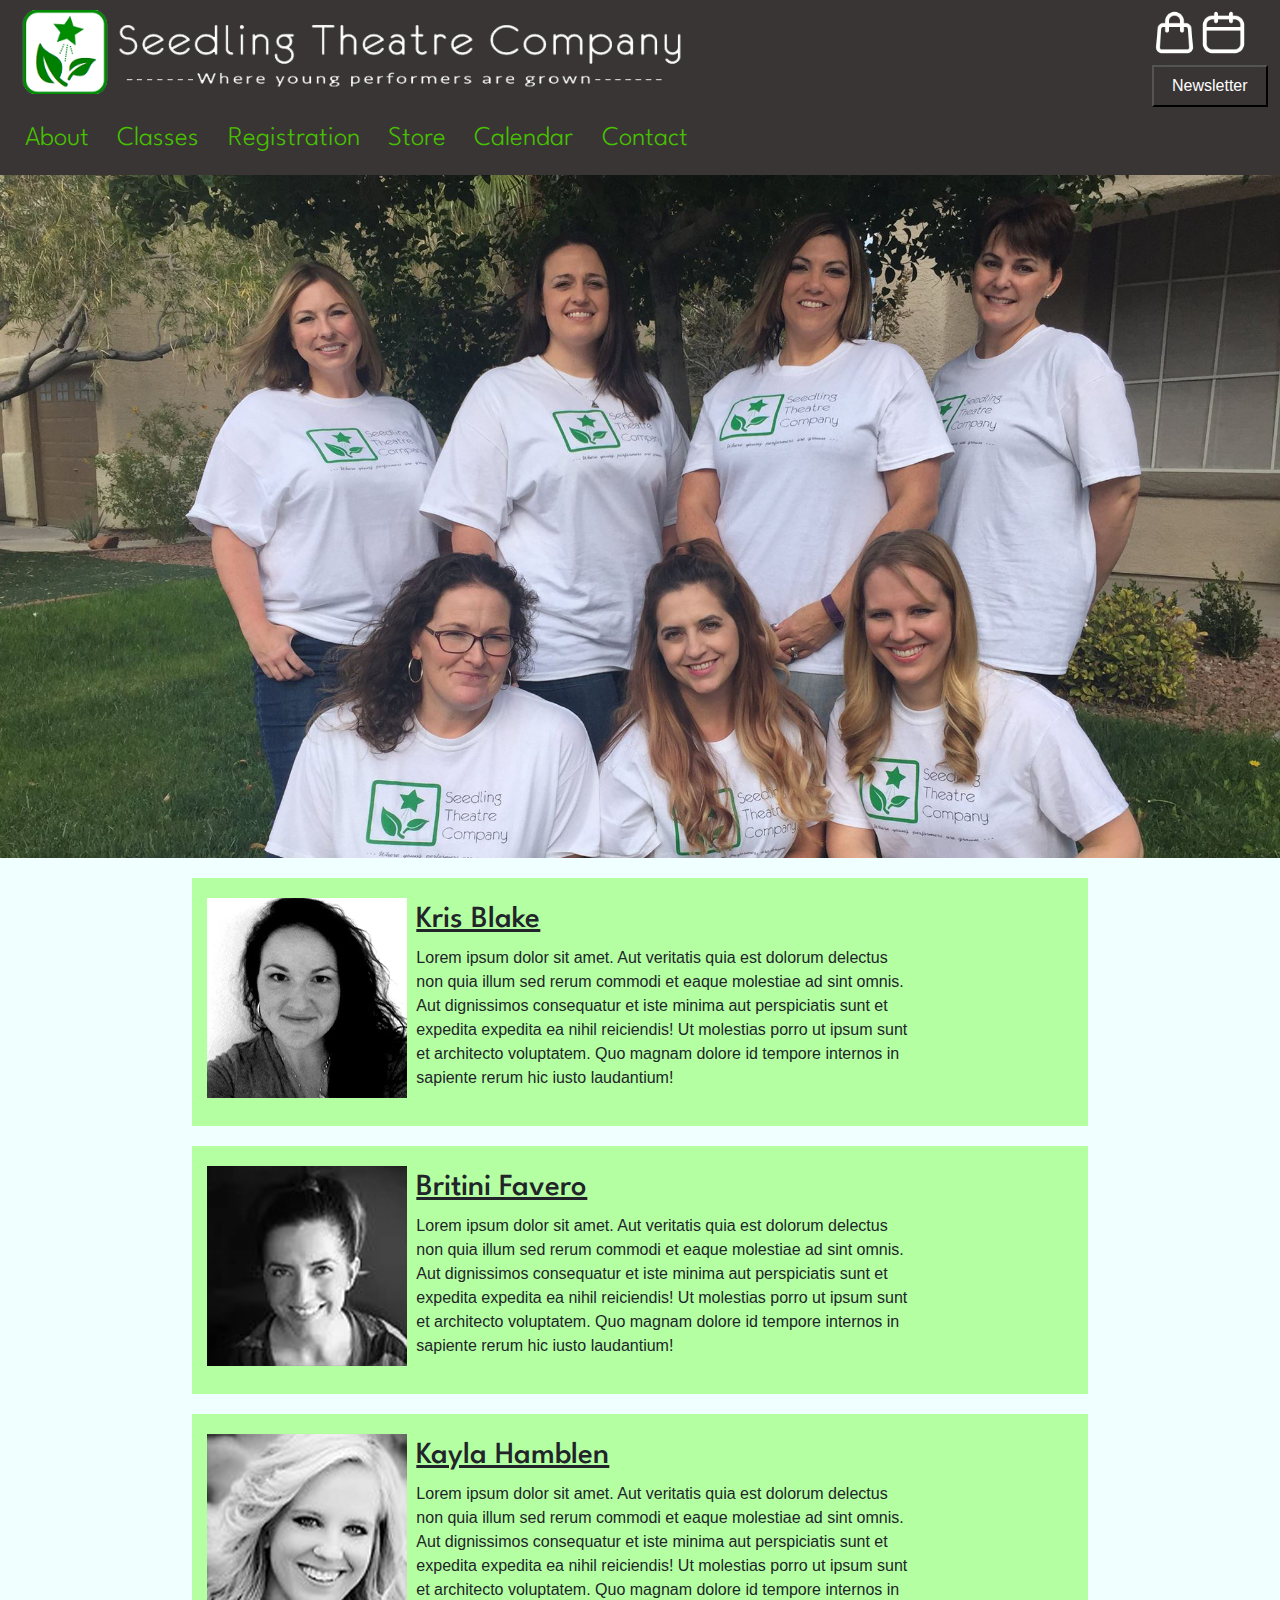
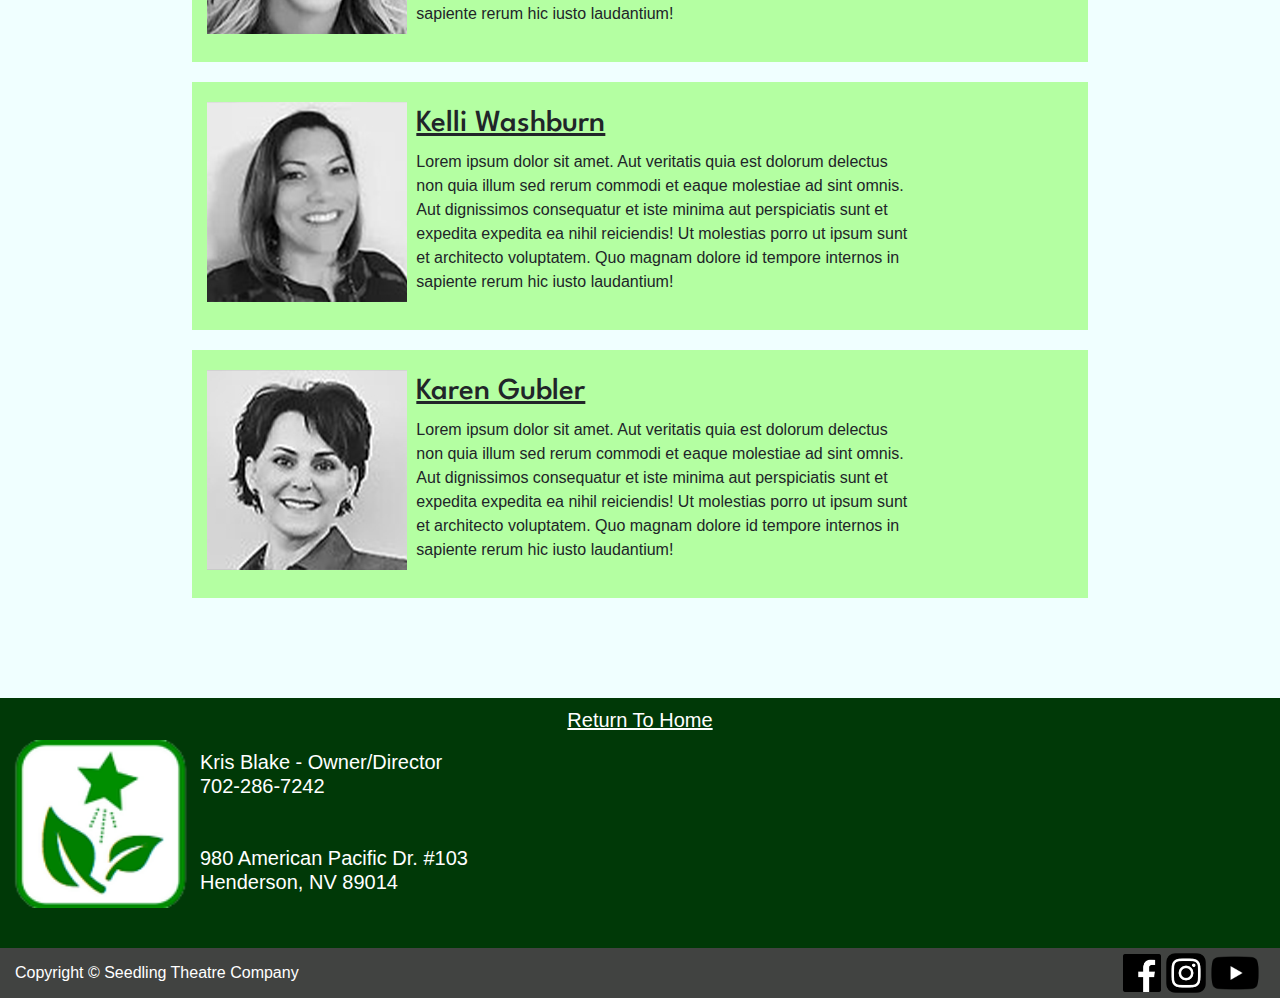
<file: staff.html>
<!DOCTYPE html>
<html lan="en">

<head>
    <meta charset="utf-8">
    <meta name="viewport" content="width=device-width, intial scale=1">
    <meta name="description" content="Seedling Theatre Company located in Las Vegas, Nevada. The leading theatre in Henderson.">
    <meta name="author" content="Rolex Morala Jr.">
    <title>Seedling Theatre Company | Henderson Children's Theatre</title>
    <link rel="stylesheet" href="https://cdn.jsdelivr.net/npm/bootstrap@4.0.0/dist/css/bootstrap.min.css" integrity="sha384-Gn5384xqQ1aoWXA+058RXPxPg6fy4IWvTNh0E263XmFcJlSAwiGgFAW/dAiS6JXm" crossorigin="anonymous">
    <link rel="stylesheet" href="mystyle.css">
    <link rel="preconnect" href="https://fonts.googleapis.com">
    <link rel="preconnect" href="https://fonts.gstatic.com" crossorigin>
    <link href="https://fonts.googleapis.com/css2?family=Josefin+Sans:ital,wght@0,100..700;1,100..700&display=swap" rel="stylesheet">
    <link rel="preconnect" href="https://fonts.googleapis.com">
    <link rel="preconnect" href="https://fonts.gstatic.com" crossorigin>
    <link href="https://fonts.googleapis.com/css2?family=Pacifico&display=swap" rel="stylesheet">
    <link rel="preconnect" href="https://fonts.googleapis.com">
    <link rel="preconnect" href="https://fonts.gstatic.com" crossorigin>
    <link href="https://fonts.googleapis.com/css2?family=League+Spartan:wght@100..900&display=swap" rel="stylesheet">
</head>

<body>

<!---Header--->
    
    <div class="container-fluid-header">
       <div class="col">
        <h1><a class="seedling" href="index.html"><img src="335dda_90c4a2cdc2514c948466e354f9ab94e7~mv2%20copy.png" width="60%"></a></h1>
       </div>
        <div class="col-icons">
            <a href="bag.html"><img src="shopping-bag-icon.png" width="35%"></a>
            <a href="calendar.html"><img src="calendar-icon.png" width="35%"></a>
            <button style="background-color: #393535; margin-top: 10px;"><a href="#" type="button" class="btn btn-primary" data-toggle="modal" data-target="#modalRegisterForm" style="color: white">Newsletter</a></button>
            
            <div class="modal fade" id="modalRegisterForm" tabindex="-1" role="dialog" aria-labelledby="myModalLabel" aria-hidden="true">
               <div class="modal-dialog" role="document">
                   <div class="modal-content">
                   
                    <div class="modal-header">
                       <h5 class="modal-title mx-auto">Subscribe to our Newsletter!</h5>
                       <button type="button" class="close ml-0" data-dismiss="modal" aria-label="Close">
                           <span aria-hidden="true">&times;</span>
                       </button>
                   </div>
                   
                   <div class="modal-body">
                       <div class="md-form md-outline">
                           <h5>Name</h5>
                           <input type="text" id="modalRegisterForm-name" class="form-control">
                           <label data-error="wrong" data-success="right" for="modalRegistrationForm-name"></label>
                       </div>
                       <div class="md-form md-outline">
                           <h5>Email Address</h5>
                           <input type="text" id="modalRegisterForm-email" class="form-control">
                           <label data-error="wrong" data-success="right" for="modalRegistrationForm-email"></label>
                       </div>
                   </div>
                   
                   <div class="modal-footer d-flex justify-content-center">
                       <button class="btn btn-primary">Subscribe</button>
                   </div>
                   
               </div>
            </div>
           </div> 
       </div>
    </div>
    
    <nav class="navbar navbar-expand-sm navbar-dark">
        <button class="navbar-toggler" type="button" data-toggle="collapse" data-target="#navbarTogglerDemo02" aria-controls="navbarTogglerDemo02" aria-expanded="false" aria-label="Toggle navigation">
        <span class="navbar-toggler-icon"></span>
        </button>
        <div class="collapse navbar-collapse" id="navbarTogglerDemo02">
        <ul>
            <li><a class="navbar-items" href="about.html">About</a>
                <ul class="dropdown">
                        <li><a href="staff.html" style="color: #69FF13;">Staff</a></li>
                        <li><a href="faq.html">FAQ</a></li>
                </ul>
            </li>
            <li><a class="navbar-items" href="classes.html">Classes</a>
                <ul class="dropdown-c">
                        <li><a href="#">Program Structure</a></li>
                </ul>
            </li>    
            <li><a class="navbar-items" href="registration.html">Registration</a></li>
            <li><a class="navbar-items" href="store.html">Store</a></li>
            <li><a class="navbar-items" href="calendar.html">Calendar</a></li>
            <li><a class="navbar-items" href="contact.html">Contact</a></li>       
        </ul>
       </div>    
    </nav>

<!---Body--->

    <div id="container-fluid">
        <div class="staff-image">
            <img src="staff.jpg" width="100%">
        </div>
        <div class="row-staff" style="background-color: #B4FFA2">
            <div class="col-sm-2">
                <img src="krisblake.jpg">
            </div>
            <div class="col-xl-7" style="width: 100%; padding-left: 5px;">
                <h3><u>Kris Blake</u></h3>
                <p style="width: 100%">Lorem ipsum dolor sit amet. Aut veritatis quia est dolorum delectus non quia illum sed rerum commodi et eaque molestiae ad sint omnis. Aut dignissimos consequatur et iste minima aut perspiciatis sunt et expedita expedita ea nihil reiciendis! Ut molestias porro ut ipsum sunt et architecto voluptatem. Quo magnam dolore id tempore internos in sapiente rerum hic iusto laudantium!</p>
            </div>
        </div>
        <div class="row-staff" style="background-color: #B4FFA2">
            <div class="col-sm-2">
                <img src="britini.jpg">
            </div>
            <div class="col-xl-7" style="width: 100%; padding-left: 5px;">
                <h3><u>Britini Favero</u></h3>
                <p style="width: 100%">Lorem ipsum dolor sit amet. Aut veritatis quia est dolorum delectus non quia illum sed rerum commodi et eaque molestiae ad sint omnis. Aut dignissimos consequatur et iste minima aut perspiciatis sunt et expedita expedita ea nihil reiciendis! Ut molestias porro ut ipsum sunt et architecto voluptatem. Quo magnam dolore id tempore internos in sapiente rerum hic iusto laudantium!</p>
            </div>
        </div>
        <div class="row-staff" style="background-color: #B4FFA2">
            <div class="col-sm-2">
                <img src="kayla.jpg">
            </div>
            <div class="col-xl-7" style="width: 100%; padding-left: 5px;">
                <h3><u>Kayla Hamblen</u></h3>
                <p style="width: 100%">Lorem ipsum dolor sit amet. Aut veritatis quia est dolorum delectus non quia illum sed rerum commodi et eaque molestiae ad sint omnis. Aut dignissimos consequatur et iste minima aut perspiciatis sunt et expedita expedita ea nihil reiciendis! Ut molestias porro ut ipsum sunt et architecto voluptatem. Quo magnam dolore id tempore internos in sapiente rerum hic iusto laudantium!</p>
            </div>
        </div>
        <div class="row-staff" style="background-color: #B4FFA2">
            <div class="col-sm-2">
                <img src="Kelli.jpg">
            </div>
            <div class="col-xl-7" style="width: 100%; padding-left: 5px;">
                <h3><u>Kelli Washburn</u></h3>
                <p style="width: 100%">Lorem ipsum dolor sit amet. Aut veritatis quia est dolorum delectus non quia illum sed rerum commodi et eaque molestiae ad sint omnis. Aut dignissimos consequatur et iste minima aut perspiciatis sunt et expedita expedita ea nihil reiciendis! Ut molestias porro ut ipsum sunt et architecto voluptatem. Quo magnam dolore id tempore internos in sapiente rerum hic iusto laudantium!</p>
            </div>
        </div>
        <div class="row-staff" style="background-color: #B4FFA2">
            <div class="col-sm-2">
                <img src="karen.jpg">
            </div>
            <div class="col-xl-7" style="width: 100%; padding-left: 5px;">
                <h3><u>Karen Gubler</u></h3>
                <p style="width: 100%">Lorem ipsum dolor sit amet. Aut veritatis quia est dolorum delectus non quia illum sed rerum commodi et eaque molestiae ad sint omnis. Aut dignissimos consequatur et iste minima aut perspiciatis sunt et expedita expedita ea nihil reiciendis! Ut molestias porro ut ipsum sunt et architecto voluptatem. Quo magnam dolore id tempore internos in sapiente rerum hic iusto laudantium!</p>
            </div>
        </div>
        
    </div>

 <!---Footer--->
  
    <div class="footer">
        <div class="footer-1">
            <a href="index.html"><h5><u>Return To Home</u></h5></a>
            <div class="logo">
                <img src="335dda_90c4a2cdc2514c948466e354f9ab94e7~mv2%20copy%202.png" width="200px">
                <h5>Kris Blake - Owner/Director 
                <br>702-286-7242
                <br>
                <br>
                <br>980 American Pacific Dr. #103
                <br>Henderson, NV 89014
                </h5>
            </div>
        </div>
        <div class="footer-2">
           <div class="col">
               <h6>Copyright &copy; Seedling Theatre Company</h6>
           </div>
            <div class="col-socials">
                <a href="https://www.facebook.com/seedlingkids00" target="_blank"><img src="facebook%20copy.png" width="38px"></a>
                <a href="https://instagram.com/seedlingtheatre/" target="_blank"><img src="ig.png" width="40px"></a>
                <a href="https://www.youtube.com/@seedlingtheatrecompany2326" target="_blank"><img src="yt.png" width="50px"></a>
            </div> 
        </div>
    </div>
        
        
        
    <script src="https://code.jquery.com/jquery-3.2.1.slim.min.js" integrity="sha384-KJ3o2DKtIkvYIK3UENzmM7KCkRr/rE9/Qpg6aAZGJwFDMVNA/GpGFF93hXpG5KkN" crossorigin="anonymous"></script>
    <script src="https://cdn.jsdelivr.net/npm/popper.js@1.12.9/dist/umd/popper.min.js" integrity="sha384-ApNbgh9B+Y1QKtv3Rn7W3mgPxhU9K/ScQsAP7hUibX39j7fakFPskvXusvfa0b4Q" crossorigin="anonymous"></script>
    <script src="https://cdn.jsdelivr.net/npm/bootstrap@4.0.0/dist/js/bootstrap.min.js" integrity="sha384-JZR6Spejh4U02d8jOt6vLEHfe/JQGiRRSQQxSfFWpi1MquVdAyjUar5+76PVCmYl" crossorigin="anonymous"></script>



</body>
</html>
</file>
<file: mystyle.css>
@charset "utf-8" ;

/* HEADER */

.container-fluid-header {
    background-color: #393535;
    height: 100%;
    display: flex;
}

.col-icons {
    width: 10%;
    float: right;
    padding-top: 10px;
    background-color: #393535;
}

.container-fluid-header h1 {
    color: white;
    padding-top: 10px;
}

.container-fluid-header p {
    color: white;
}

#container-fluid {
    padding: 0px;
    width: 100%;
    flex: auto;
    display: flex;
    flex-direction: column;
    align-content: center;
    justify-content: center;
    align-items: center;
    background-color: azure;
    padding-bottom: 100px;
}

.row {
    padding: 0px;
    height: 400px;
    width: 100%;
}
h1 a{
  font-family: "Josefin Sans", sans-serif;
  font-weight: 500px;
  font-style: normal;
}

.navbar {
    background-color: #393535;
    padding: 0px;
    padding-left: 10px;
    display: flex;
}

li a{
    font-family: "League Spartan", sans-serif;
    font-weight: 300;
    font-style: normal;
}

li a:hover {
    color: #69FF13;
}

.dropdown {
    left: 20px;
    opacity 0;
    position: absolute;
    top: 50px;
    visibility: hidden;
    z-index: 1;
    background-color: #393535;
    width: 80px;
    height: 95px;
    display: flex;
    flex-direction: column;
    padding: 12px;
    padding-top: 0px;
    line-height: 38px
}

.dropdown li a{
    color: #47C200;
    font-size: 27px;
}

.dropdown li a:hover{
    color: #69FF13;
}

li:hover ul.dropdown {
    opacity: 1;
    top 80px;
    visibility: visible;

}

.dropdown li {
    float: none;
    width: 100%;
}

.dropdown-c {
    left: 110px;
    opacity 0;
    position: absolute;
    top: 50px;
    visibility: hidden;
    z-index: 1;
    background-color: #393535;
    width: 230px;
    height: 50px;
    display: flex;
    flex-direction: column;
    padding: 12px;
    padding-top: 0px;
}

.dropdown-c li a{
    color: #47C200;
    font-size: 27px;
}

.dropdown-c li a:hover{
    color: #69FF13;
}

li:hover ul.dropdown-c {
    opacity: 1;
    top 80px;
    visibility: visible;

}

.dropdown-c li {
    float: none;
    width: 100%;
}

.btn {
    background: #393535;
    border: 0;
    outline: none;
    margin: 0px;
    border-collapse: collapse;
    width: 100%;
    height: 100%
}

.btn:hover {
    background-color: #393535;
}

.modal h5 {
    color: black;
    text-align: left;
    font-size: 14pt;
}

/* HOME */

.jumbotron {
    width: 100%;
    height: 600px;
    background-image: url(video-sample1.gif);
    background-size: cover;
    border-radius: 0px;
}

.jumbotron h1 {
    font-family: "Josefin Sans", sans-serif;
    font-size 30px;
    color: white;
    outline-color: black;
    padding-top: 180px;
    text-shadow: 0px 3px 2px black;
}

.jumbotron p {
    color: white;
    font-size: 25px;
    font-family: "League Spartan", sans-serif;
    text-shadow: 0px 3px 2px black;
}

.jumbotron svg {
    width: 30%;
    margin-top: -70px;
    margin-left: -100px;
}

.row-2 {
    padding-top: 10px;
    padding-left: 30px;
    padding-right: 30px;
    padding-bottom: 30px;
    height: 100%;
    width: 100%;
    display: flex;
    flex-wrap: wrap;
    column-gap: 50px;
    justify-content: center;
    flex-shrink: 0;
}

.col-sm {
    min-height: 400px;
    margin-top: 10px;
    margin-bottom: 10px;
    max-width: 490px;
}

.col-lg {
    margin-top: 10px;
    margin-bottom: 10px;
    height: 400px;
    max-width: 750px;
}

.button {
    display: flex;
    width: 100%;
    height: 30px;
    align-content: center;
    justify-content: center;
    padding-top: 15px;
    text-decoration: none;
}

.button h4 {
    background-color: #9DE2C4;
    border-radius: 20px;
    padding: 11px;
    text-align: center;
    text-justify: center;
    width: 50%;
    height: 50px;
    font-family: "Franklin-Gothic ATF", sans-serif;
    font-style: normal;
    font-size: 22px;
    color: black;
}

.button a {
    text-decoration: none;
    color: black;
}

.button-1 {
    display: flex;
    width: 100%;
    align-content: center;
    justify-content: center;
    padding-top: 10px;
}

.button-1 h4 {
    background-color: #9DE2C4;
    border-radius: 20px;
    padding: 15px;
    text-align: center;
    text-justify: center;
    width: 50%;
    height: 35%;
    font-family: "Franklin-Gothic ATF", sans-serif;
    font-style: normal;
    font-size: 25px;
}

h3 {
    text-align: center;
    font-family: "Pacifico", cursive;
    font-weight: 400;
    font-style: normal;
    padding: 10px;
    font-size: 35px;
}

h4 {
    font-size: 19.5px;
    padding-top: 0px;
    font-family: "Verdana", sans-serif;
    width: 90%;
    padding-left: 20px;
    color: black;
}

ul {
    padding: 5px;
    padding-bottom: 0px;
    font-size: 30px;
    color: #47C200;
}

li {
    display: inline;
    color: #47C200;
    font-size: 100%;
}

a:link {
    color: #47C200;
    text-decoration: none;
}

.navbar-items{
    color: #47C200;
    font-size: 90%;
    text-align: match-parent;
    padding: 10px;
}

.row-3 {
    padding-left: 20px;
    padding-right: 20px;
    height: 100%;
    width: 100%;
    display: flex;
    flex-wrap: wrap;
    column-gap: 50px;
    justify-content: center;
}

.show-imgs {
    display: flex;
    width: 100%;
    align-content: center;
    justify-content: center;
}

.yt-video {
    display: flex;
    width: 100%;
    align-content: center;
    justify-content: center;
    margin-bottom: 10px
}

/* FOOTER */

.footer-1 {
    background-color: #003907;
    width: 100%;
    height: 250px;
}

.logo {
    display: flex;
}

.footer-2 {
    display: flex;
    background-color: #414341;
    height: 50px;
}

.footer-2 h6 {
    display: flex;
    background-color: #414341;
    padding-top: 5px;
    justify-content: left;
}

.col-socials {
    padding-right: 20px;
}

h5 {
    color: white;
    text-align: center;
    padding-top: 10px;
}

.logo h5 {
    text-align: left;
}

h6 {
    color: white;
    text-align: center;
    line-height: 2.5;
}

.socials {
    float: right;
}

/* CALENDAR */

.container-fluid-calendar {
    background-color: #E1FFE3;
    padding: 0px;
    width: 100%;
    flex: auto;
    display: flex;
    flex-direction: column;
    justify-content: center;
    align-content: center;
    justify-items: center;
    align-items: center;
    margin-right: 0;
}
.calendar {
    padding: 1px;
    width: 80%;
    border-radius: 20px;
    margin-top: 10px;
    margin-bottom: 20px;
}

@media (min-width: 992px) {
    .date {
        font-size: 3.5rem;
    }
}

.calendar ol li {
    float: left;
    width: 14%;
    color: black;
}

.calendar .day-names {
    border-bottom: 1px solid #eee;
}

.calendar .day-names li {
    margin-bottom: 0.5rem;
}

.calendar .days li {
    border-bottom: 1px solid #eee;
    min-height: 11rem;
}

.calendar .days .li .date {
    margin: 0.5rem 0;
}

.calendar .days li .event {
    font-size: 0.75rem;
    padding: 0.4rem;
    color: white;
    white-space: nowrap;
    overflow: hidden;
    text-overflow: ellipsis;
    border-radius: 4rem;
    margin-bottom: 1px;
}

.calendar h2 {
    font-family: "Josefin Sans", sans-serif;
    font-weight: 700px;
    font-style: normal;
    font-size: 40px;
}

.calendar p {
    font-family: "Josefin Sans", sans-serif;
    font-weight: 300px;
    font-size: 25px;
}

.dropdown-month {
    height: 10%;
}

.dropdown-month-content {
    display: none;
    position: relative;
    text-align: left;
    min-width: 160px;
    padding: 2px;
    z-index: 1;
    bottom: 50px;
    font-family: "Josefin Sans", sans-serif;
    font-size: 18px;
    color: dimgrey;
}

.dropdown-month:hover .dropdown-month-content {
    display: block;
}

.accordion {
    max-width: 385px;
    width: 100%;
    margin: 30px auto 20px;
    background: #efeded;
    border-radius: 0;
}

.accordion .link {
    cursor: pointer;
    display: block;
    padding: 15px 14px 20px 40px;
    color: #4d4d4d;
    font-size; 16px;
    font-weight: 500;
    border-bottom: 1px solid #ccc;
    position: relative;
    transition: all 0.4s ease;
}

.acccordion li:last-chil .link {
    border-bottom: 0;
}

.accordion li i {
    position: absolute;
    top: 8px;
    left: 10px;
    font-size: 18px;
    color: #595959;
    transition: all 0.4 ease;
}

.accordion li i.fa-chevron-down {
    right: 12px;
    left: auto;
    font-size: 16px;
}

.accordion li.open .link {
    color: #aa00ff;
}

.accordion li.open i {
    color: #aa00ff;
}

.accordian li.open i.fa-chevron-down {
    transition: rotate (180deg);
}

.submenu {
    display: none;
    background: #444359;
    font-size: 16px;
}

.submenu= li {
   border-bottom: 1px solid #4b4a5e; 
}

.submenu a {
    display: block;
    text-decoration: none;
    color: #d9d9d9;
    padding: 10px;
    padding-left: 42px;
    transition: all 0.25s ease;
}

.submenu a:hover {
    background: #b63b4d;
    color: #fff;
}

.font-weight-bold {
    font-family: "Josefin Sans", sans-serif;
}

.navbar-filters {
    margin-bottom: 20px;
}

.date {
    font-size: 20px;
}

.musical {
    background-color: #A8FC78;
    border-radius: 30px;
    width: 100%;
    height: 100%;
}

.musical h5 {
    color: black;
    font-size: 15px;
    padding: 0px;
    padding-top: 7px;
    font-family: "Josefin Sans", sans-serif;
    text-align: left;
    padding-left: 5px;
}

.act {
    background-color: #8ADFFF;
    border-radius: 30px;
    width: 100%;
    height: 100%;
}

.act h5 {
    color: black;
    font-size: 15px;
    padding: 0px;
    padding-top: 7px;
    font-family: "Josefin Sans", sans-serif;
    text-align: left;
    padding-left: 5px;
}

.next-level  {
    background-color: #8AFFBD;
    border-radius: 30px;
    width: 100%;
    height: 100%;
}

.next-level h5 {
    color: black;
    font-size: 15px;
    padding: 0px;
    padding-top: 7px;
    font-family: "Josefin Sans", sans-serif;
    text-align: left;
    padding-left: 5px;
}

.vocal {
    background-color: #FF9E9E;
    border-radius: 30px;
    width: 100%;
    height: 100%;
}

.vocal h5 {
    color: black;
    font-size: 15px;
    padding: 0px;
    padding-top: 7px;
    font-family: "Josefin Sans", sans-serif;
    text-align: left;
    padding-left: 5px;
}

.auditions {
    background-color: rebeccapurple;
    border-radius: 30px;
    width: 100%;
    height: 100%;
}

.auditions h5 {
    color: white;
    font-size: 15px;
    padding: 0px;
    padding-top: 7px;
    font-family: "Josefin Sans", sans-serif;
    text-align: center;
}

/* CLASSES */

.class {
    width: 88%;
    padding-top: 70px;
    padding-bottom: 5px;
}

.row-class {
    width: 90%;
    display: flex;
    flex-wrap: wrap;
    column-gap: 30px;
    padding-bottom: 80px;
}

.col-sm-5 {
    width: 100%;
    height: 350px;
}

.col-md {
    width: 100%;
    height: 350px;
}

.class h2{
    float: right;
    width: 100%;
    font-family: "Pacifico", cursive;
    font-weight: 400;
    font-style: normal;
}

.class-button {
    margin-top: 5px;
    background-color: #9DE2C4;
    border-radius: 20px;
    padding: 10px;
    text-align: center;
    width: 170px;
    height: 50px;
    font-family: "Franklin-Gothic ATF", sans-serif;
    font-style: normal;
    font-size: 18px;
    color: black;
    float: left;
}

.col-md h3 {
    font-family: "Josefin Sans", sans-serif;
    padding-top; 5px;
    font-weight: 600;
    font-size: 30px;
    float: left;
    line-height: 0px;
    width: 100%;
    text-align: left;
}

.col-md h5 {
    color: black;
    padding-left: 10px;
    font-size: 16px;
    text-align: left;
    float: left;
    line-height: 23px;
    padding-bottom: 10px;
    width: 100%;
    
}

.col-md h4 {
    float: left;
    padding-left: 10px;
    font-size: 18px;
    line-height: 27px;
    width: 100%;
}

/* ABOUT */

.intro h1 {
    font-family: "Josefin Sans", sans-serif;
    font-weight: 700;
    padding-top: 40px;
    padding-bottom: 20px;
    text-align: center;
}

.about-box {
    background-color: #B4FFA2;
    width: 90%;
    margin-bottom: 40px;
    height: 5%;
}

.about-box h2 {
    width: 100%;
    text-align: center;
    padding-top: 15px;
    font-family: "Pacifico", cursive;
    font-weight: 400;
    font-style: normal;
    font-size 50px;
}

.row-about {
    display: flex;
    flex-wrap: wrap;
    padding-left: 30px;
    padding-right: 30px;
    padding-top: 20px;
    padding-bottom: 30px;
    width: 100%;
    column-gap: 10px;
    
}

.col-xl h4 {
    font-size: 18px;
    line-height: 27px;
    width: 100%;
    padding-left: 20px;
    padding-right: 20px;
}

.col-xl {
    width: 100%;
    padding-left: 20px;
    
}

.row-about .col-sm {
    width: 100%;
    height: 350px;   
}

/* CONTACT */

.row-contact {
    width: 90%;
    display: flex;
    padding-top: 20px;
    flex-wrap: wrap;
    justify-content: center;
    align-content: center;
    align-items: center;
    justify-items: center;
}

form {
    line-height: 10px;
    font-family: "League Spartan", sans-serif;
}

.col-md-6 h3 {
    text-align: left;
    font-family: "Josefin Sans", sans-serif;
    font-weight: 700;
    line-height: 15px;
    padding-left: 20px;
}

.col-md-6 h4 {
    text-align: left;
    line-height: 25px;
    margin-left: 0px;
}

/* STORE */

.label {
    padding-top: 40px;
    width: 80%;
    padding-bottom: 20px;
}

.label h2 {
    font-family: "Josefin Sans", sans-serif;
    font-weight: 700;
    font-size: 30pt;
    line-height: 20px
}

.row-shop {
    display: flex;
    flex-wrap: wrap;
    width: 80%;
    padding-top: 10px;
    padding-bottom: 10px;
    column-gap: 40px;
}

.col-sm-2 {
    width: 100%;
}

.col-xl-7 {
    width: 100%;
    min-width: 300px;
}

.col-xl-7 h3 {
    font-family: "League Spartan", sans-serif;
    font-weight: 500;
    text-align: left;
    font-size: 23pt;
    line-height: 35px;
    padding-top: 5px;
    padding-bottom: 0px;
    width: 100%;
}

.col-xl-7 h4 {
    font-family: "League Spartan", sans-serif;
    padding-left: 10px;
    width: 50%;
    line-height: 20px
}

.minus {
    opacity: 0;
    padding: 0;
}

.plus {
    opacity: 0
}

.def-number-input {
    right: 10px;
    width: 40%;
    display: inline-flex;
    padding-left: 0px;
    margin-right: 290px
}

.quantity {
    width: 100px;
}

.store-button h5 {
    color: #256400;
    width: 100%;
    text-align: left;
    padding-left: 10px;
    font-size: 18px;
    padding-top: 5px;
    padding-bottom: 5px;
    font-family: "League Spartan", sans-serif;
    font-weight: 600;
}

.quantity-box {
    display: flex;
    height: 24px
}

/* FAQ */

.question {
    width: 90%
}

.question h3 {
    color: #47C200;
    font-family: "League Spartan", sans-serif;
    font-weight: 600;
    font-size: 20pt;
    text-align: left;
    width: 100%
}

.answer {
    width: 90%
}

.answer h3 {
    color: black;
    font-family: "League Spartan", sans-serif;
    font-weight: 400;
    font-size: 20pt;
    text-align: left;
    width: 100%
}

/* REGISTRATION */

.intro h4 {
    text-align: center;
    font-family: "League Spartan", sans-serif;
    font-weight: 500;
    font-size: 20pt;
    width: 100%
}

.reg-buttons {
    width: 100%;
    height: 220px;
}

.button-big {
    display: flex;
    width: 100%;
    height: 30px;
    align-content: center;
    justify-content: center;
    padding-top: 15px;
    padding-bottom: 50px;
    text-decoration: none;
}

.button-big h4 {
    background-color: #9DE2C4;
    border-radius: 20px;
    padding: 11px;
    text-align: center;
    text-justify: center;
    width: 400px;
    height: 50px;
    font-family: "Franklin-Gothic ATF", sans-serif;
    font-style: normal;
    font-size: 22px;
    color: black;
}

.button-next {
    display: flex;
    width: 100%;
    height: 30px;
    align-content: center;
    justify-content: center;
    padding-top: 15px;
    padding-bottom: 50px;
    text-decoration: none;
}

.button-next h4 {
    background-color: #9DE2C4;
    border-radius: 20px;
    padding: 11px;
    text-align: center;
    text-justify: center;
    width: 100px;
    height: 50px;
    font-family: "Franklin-Gothic ATF", sans-serif;
    font-style: normal;
    font-size: 22px;
    color: black;
}

.label-reg {
    padding-top: 40px;
    width: 80%;
    padding-bottom: 20px;
}

.label-reg h2 {
    font-family: "Josefin Sans", sans-serif;
    font-weight: 700;
    font-size: 22pt;
    line-height: 20px;
    text-align: center;
}

.label-reg p {
    text-align: center;
}

.intro-reg h1 {
    font-family: "Josefin Sans", sans-serif;
    font-weight: 700;
    padding-top: 40px;
    padding-bottom: 0px;
    text-align: center;
}

.form {
    display: flex;
    width: 100%;
    padding: 10px;
}

.form-group {
    margin-right: 10px;
}

.form-group label {
    line-height: 20px;
}

#allergy {
    width: 100%;
}

.form-check {
    width: 80%;
    padding-top: 10px;
    padding-bottom: 10px;
}

.col-sm-3 h4 {
    font-family: "League Spartan", sans-serif;
    font-weight: 600;
    width: 100%;
    text-align: center;
    padding-top: 10px;
    padding-left: 0;
}

/* STAFF */

.staff-image {
    width: 100%;
    display: block;
    margin-left: auto;
    margin-right: auto;
}

.row-staff {
    display: flex;
    flex-wrap: wrap;
    width: 70%;
    padding-top: 20px;
    padding-bottom: 20px;
    column-gap: 60px;
    margin-top: 20px;
}

.col-xl-7 p {
    padding-left: 10px;
}
</file>
